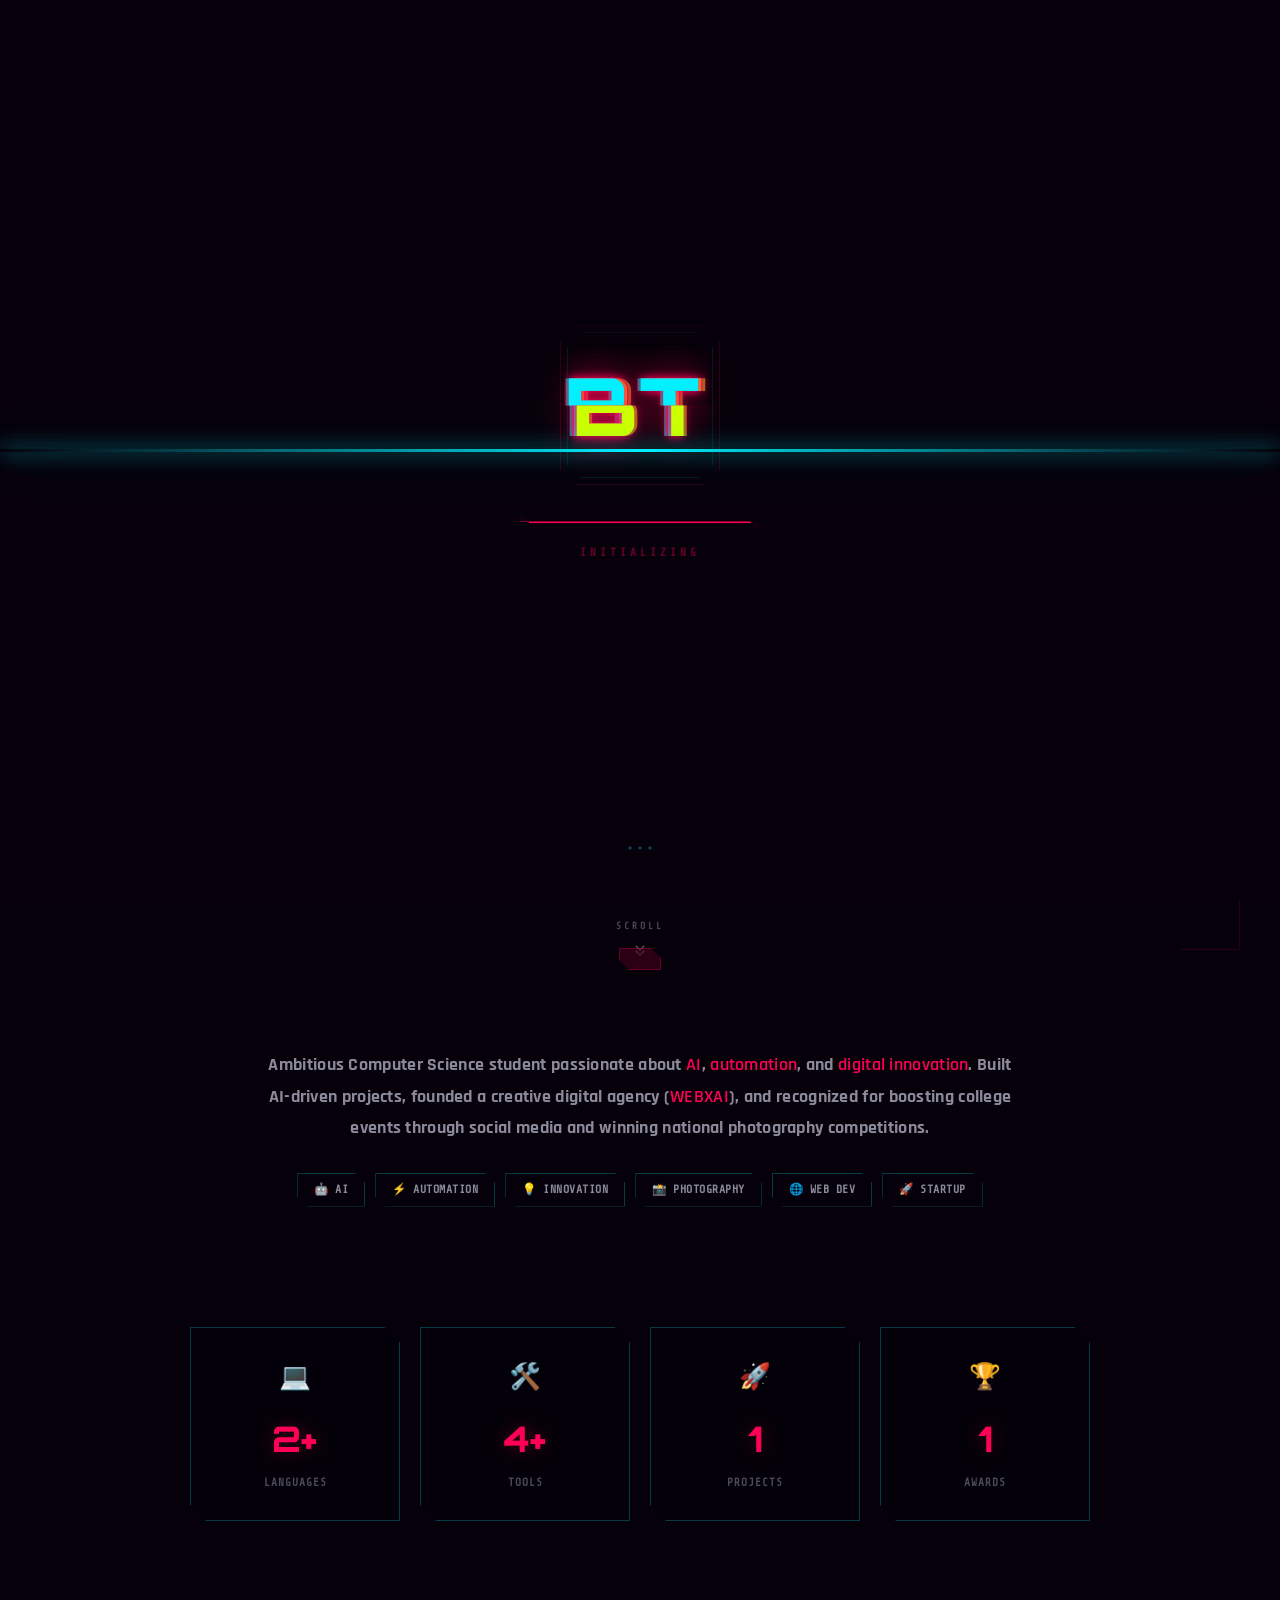
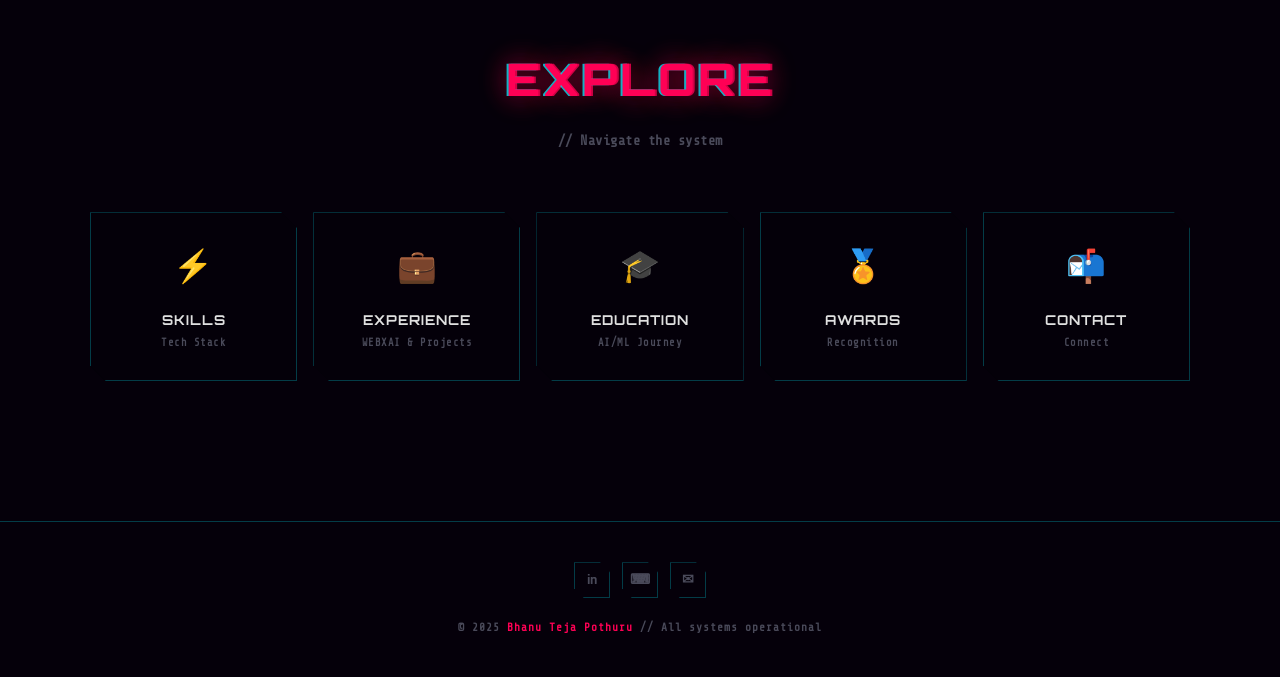
<file: index.html>
<!DOCTYPE html>
<html lang="en">
<head>
  <meta charset="UTF-8">
  <meta name="viewport" content="width=device-width, initial-scale=1.0">
  <title>Bhanu Teja Pothuru — AI/ML Student & Digital Innovator</title>
  <meta name="description" content="Portfolio of Bhanu Teja Pothuru — AI/ML student, digital agency founder (WEBXAI), and creative technologist.">
  <link rel="stylesheet" href="css/global.css">
  <link rel="stylesheet" href="css/loader.css">
  <link rel="stylesheet" href="css/home.css">
</head>
<body>

  <!-- ═══ LOADER ═══ -->
  <div class="loader-overlay" id="loader">
    <div class="loader-logo">
      <div class="loader-ring"></div>
      <div class="loader-initials">BT</div>
    </div>
    <div class="loader-progress"><div class="loader-progress-bar"></div></div>
    <div class="loader-text">Initializing</div>
    <div class="loader-dots"><span class="loader-dot"></span><span class="loader-dot"></span><span class="loader-dot"></span></div>
  </div>

  <div id="custom-cursor"></div>
  <div class="scanlines"></div>
  <div class="bg-glow">
    <canvas id="cyber-bg-canvas"></canvas>
    <div class="cyber-grid"></div>
  </div>
  <div class="page-transition">
    <div class="shutter"></div>
    <div class="shutter"></div>
    <div class="shutter"></div>
  </div>

  <!-- Navbar -->
  <nav class="navbar">
    <span class="nav-logo">BT</span>
    <div class="nav-toggle" id="nav-toggle"><span></span><span></span><span></span></div>
    <div class="nav-links" id="nav-links">
      <a href="index.html" class="nav-link active" data-page>Home</a>
      <a href="skills.html" class="nav-link" data-page>Skills</a>
      <a href="experience.html" class="nav-link" data-page>Experience</a>
      <a href="education.html" class="nav-link" data-page>Education</a>
      <a href="achievements.html" class="nav-link" data-page>Achievements</a>
      <a href="contact.html" class="nav-link" data-page>Contact</a>
    </div>
  </nav>

  <div class="page-container">

    <!-- ═══ HERO — BOLD ═══ -->
    <section class="hero" id="hero">
      <div class="hero-content">
        <div class="hero-label reveal">// Portfolio.init()</div>
        <h1 class="hero-name glitch" data-text="BHANU TEJA POTHURU">
          <span class="filled">BHANU TEJA</span>
          <span class="outline">POTHURU</span>
        </h1>
        <p class="hero-subtitle reveal reveal-delay-1">
          &gt; <span class="typewriter-text"></span>
        </p>
        <div class="status-badge reveal reveal-delay-2">
          <span class="status-dot"></span>
          System Online — Open to Opportunities
        </div>
      </div>
      <div class="scroll-indicator">
        <span>Scroll</span>
        <svg viewBox="0 0 24 24" fill="none" stroke="currentColor" stroke-width="2">
          <path d="M7 13l5 5 5-5M7 7l5 5 5-5"/>
        </svg>
      </div>
    </section>

    <!-- ═══ ABOUT ═══ -->
    <section class="section" id="about">
      <div class="about-preview reveal">
        <p class="about-text">
          Ambitious Computer Science student passionate about <strong>AI</strong>, <strong>automation</strong>, and <strong>digital innovation</strong>.
          Built AI-driven projects, founded a creative digital agency (<strong>WEBXAI</strong>), and recognized for boosting college events
          through social media and winning national photography competitions.
        </p>
        <div class="keyword-pills">
          <span class="keyword-pill">🤖 AI</span>
          <span class="keyword-pill">⚡ Automation</span>
          <span class="keyword-pill">💡 Innovation</span>
          <span class="keyword-pill">📸 Photography</span>
          <span class="keyword-pill">🌐 Web Dev</span>
          <span class="keyword-pill">🚀 Startup</span>
        </div>
      </div>
    </section>

    <!-- ═══ STATS ═══ -->
    <section class="section" id="stats">
      <div class="stats-grid">
        <div class="stat-card reveal reveal-delay-1">
          <span class="stat-icon">💻</span>
          <div class="stat-number" data-target="3" data-suffix="+">0</div>
          <div class="stat-label">Languages</div>
        </div>
        <div class="stat-card reveal reveal-delay-2">
          <span class="stat-icon">🛠️</span>
          <div class="stat-number" data-target="5" data-suffix="+">0</div>
          <div class="stat-label">Tools</div>
        </div>
        <div class="stat-card reveal reveal-delay-3">
          <span class="stat-icon">🚀</span>
          <div class="stat-number" data-target="2" data-suffix="">0</div>
          <div class="stat-label">Projects</div>
        </div>
        <div class="stat-card reveal reveal-delay-4">
          <span class="stat-icon">🏆</span>
          <div class="stat-number" data-target="2" data-suffix="">0</div>
          <div class="stat-label">Awards</div>
        </div>
      </div>
    </section>

    <!-- ═══ EXPLORE ═══ -->
    <section class="section" id="explore">
      <div class="section-header reveal">
        <h2 class="section-title glitch-always" data-text="Explore">Explore</h2>
        <p class="section-subtitle">// Navigate the system</p>
      </div>
      <div class="nav-cards">
        <a href="skills.html" class="nav-card reveal reveal-delay-1" data-page>
          <span class="nav-card-icon">⚡</span>
          <div class="nav-card-title decode-text">Skills</div>
          <div class="nav-card-desc">Tech Stack</div>
        </a>
        <a href="experience.html" class="nav-card reveal reveal-delay-2" data-page>
          <span class="nav-card-icon">💼</span>
          <div class="nav-card-title decode-text">Experience</div>
          <div class="nav-card-desc">WEBXAI & Projects</div>
        </a>
        <a href="education.html" class="nav-card reveal reveal-delay-3" data-page>
          <span class="nav-card-icon">🎓</span>
          <div class="nav-card-title decode-text">Education</div>
          <div class="nav-card-desc">AI/ML Journey</div>
        </a>
        <a href="achievements.html" class="nav-card reveal reveal-delay-4" data-page>
          <span class="nav-card-icon">🏅</span>
          <div class="nav-card-title decode-text">Awards</div>
          <div class="nav-card-desc">Recognition</div>
        </a>
        <a href="contact.html" class="nav-card reveal reveal-delay-5" data-page>
          <span class="nav-card-icon">📬</span>
          <div class="nav-card-title decode-text">Contact</div>
          <div class="nav-card-desc">Connect</div>
        </a>
      </div>
    </section>
  </div>

  <footer class="footer">
    <div class="footer-socials">
      <a href="https://linkedin.com/in/teja-pothuru-67b47a32b" target="_blank" class="footer-social-icon">in</a>
      <a href="https://github.com/BhanuTejapothuru01" target="_blank" class="footer-social-icon">⌨</a>
      <a href="mailto:tejapothuru94413@gmail.com" class="footer-social-icon">✉</a>
    </div>
    <p class="footer-copy">© 2025 <span>Bhanu Teja Pothuru</span> // All systems operational</p>
  </footer>

  <div class="toast"></div>
  <script src="js/global.js"></script>
  <script src="js/cursor.js"></script>
  <script src="js/home.js"></script>
</body>
</html>
</file>
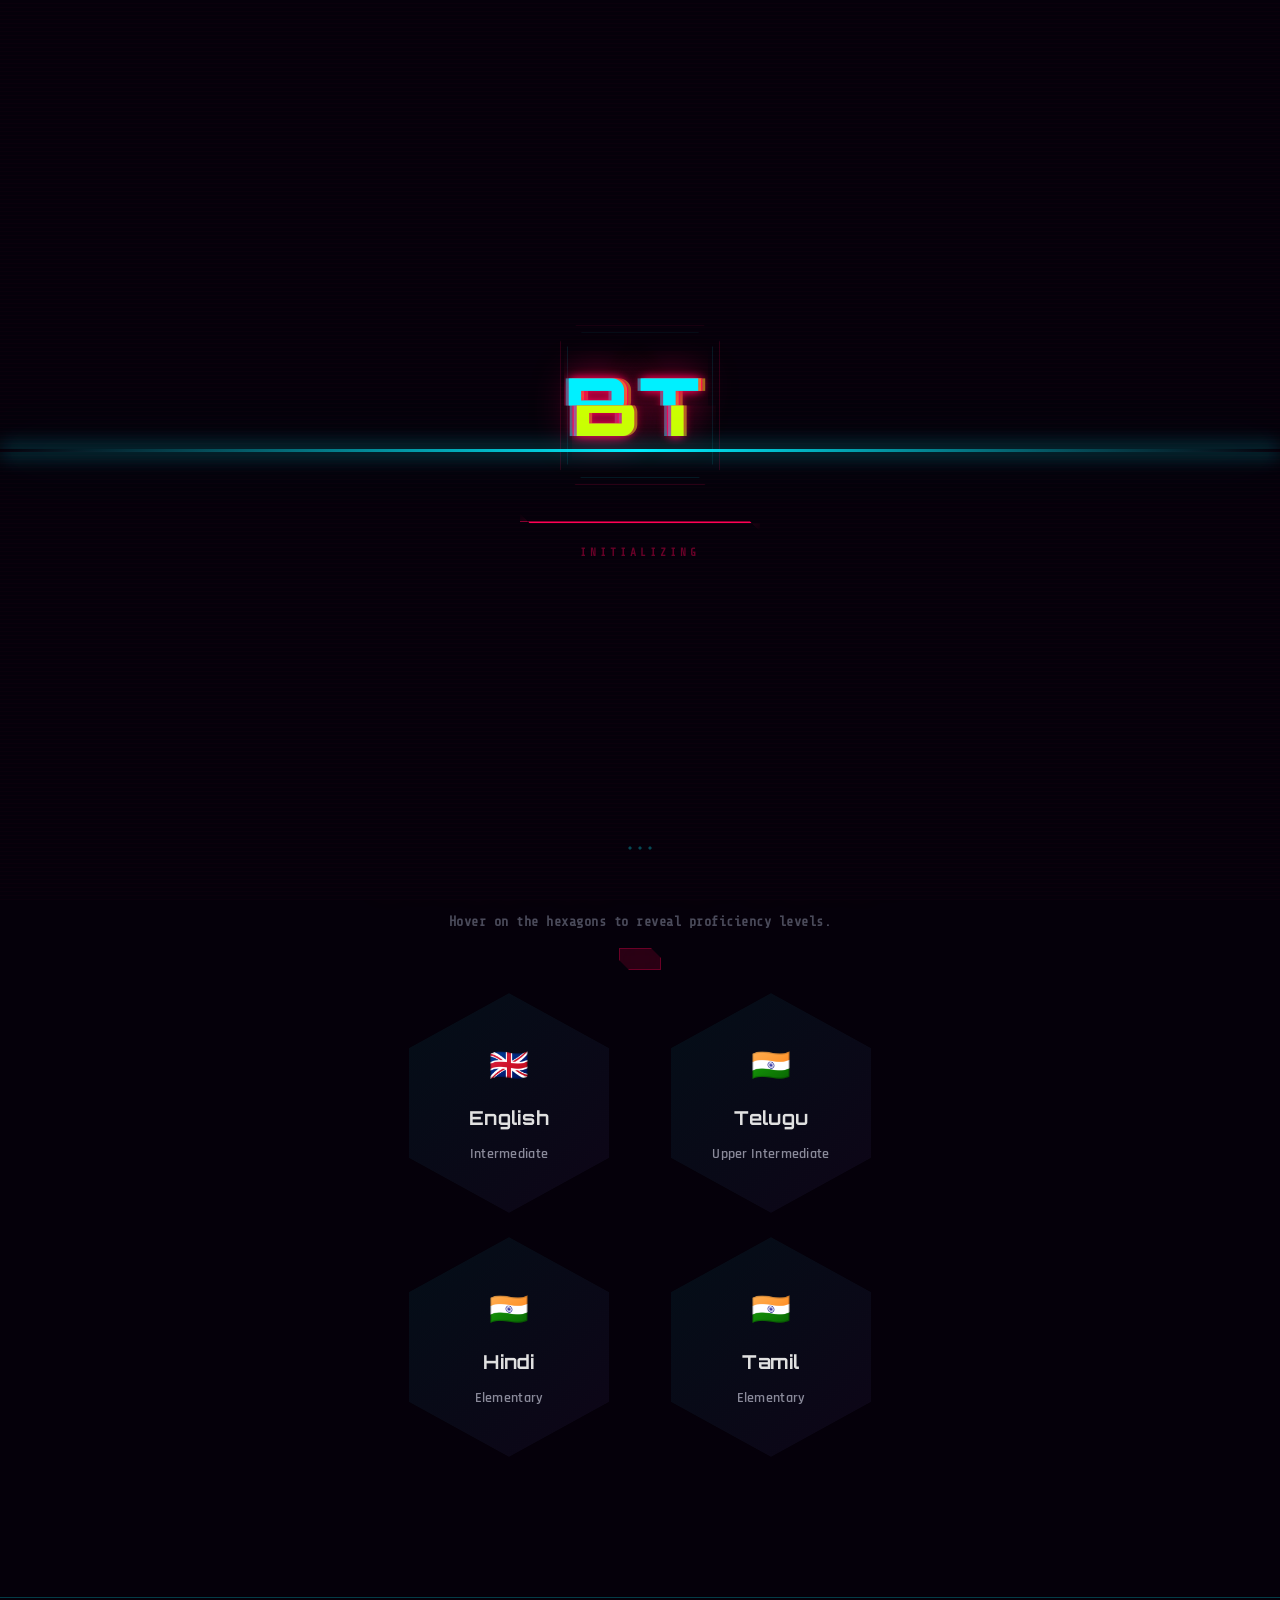
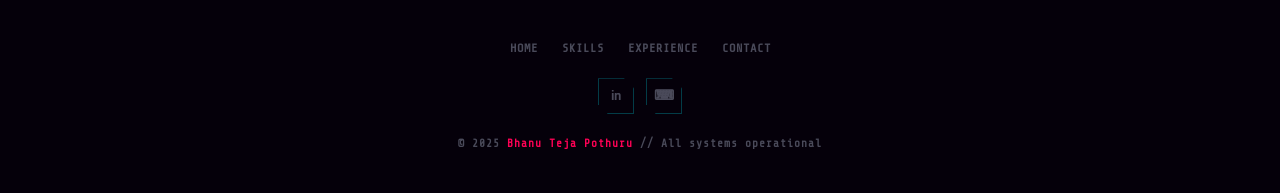
<file: achievements.html>
<!DOCTYPE html>
<html lang="en">
<head>
  <meta charset="UTF-8">
  <meta name="viewport" content="width=device-width, initial-scale=1.0">
  <title>Achievements — Bhanu Teja Pothuru</title>
  <meta name="description" content="Awards, honors, and language proficiency of Bhanu Teja Pothuru — college recognition, national photography winner, multilingual.">
  <link rel="stylesheet" href="css/global.css">
  <link rel="stylesheet" href="css/loader.css">
  <link rel="stylesheet" href="css/achievements.css">
</head>
<body>

  <div class="loader-overlay" id="loader">
    <div class="loader-logo"><div class="loader-ring"></div><div class="loader-initials">BT</div></div>
    <div class="loader-progress"><div class="loader-progress-bar"></div></div>
    <div class="loader-text">Initializing</div>
    <div class="loader-dots"><span class="loader-dot"></span><span class="loader-dot"></span><span class="loader-dot"></span></div>
  </div>

  <div id="custom-cursor"></div>
  <div class="scanlines"></div>
  <div class="bg-glow">
    <canvas id="cyber-bg-canvas"></canvas>
    <div class="cyber-grid"></div>
  </div>
  <div class="page-transition">
    <div class="shutter"></div>
    <div class="shutter"></div>
    <div class="shutter"></div>
  </div>

  <!-- Navbar -->
  <nav class="navbar">
    <span class="nav-logo">BT</span>
    <div class="nav-toggle" id="nav-toggle"><span></span><span></span><span></span></div>
    <div class="nav-links" id="nav-links">
      <a href="index.html" class="nav-link" data-page>Home</a>
      <a href="skills.html" class="nav-link" data-page>Skills</a>
      <a href="experience.html" class="nav-link" data-page>Experience</a>
      <a href="education.html" class="nav-link" data-page>Education</a>
      <a href="achievements.html" class="nav-link active" data-page>Achievements</a>
      <a href="contact.html" class="nav-link" data-page>Contact</a>
    </div>
  </nav>

  <div class="page-container">
    <section class="section">
      <!-- ═══ AWARDS ═══ -->
      <div class="section-header reveal">
        <h1 class="section-title glitch-always" data-text="Awards & Recognition">Awards & Recognition</h1>
        <p class="section-subtitle">Creativity, excellence, and the drive to go beyond the ordinary.</p>
      </div>

      <div class="awards-grid">
        <!-- Award 1 -->
        <div class="award-card reveal reveal-delay-1">
          <div class="award-ribbon">Recognition</div>
          <span class="award-icon">🏆</span>
          <h3 class="award-title">College Event Promotion</h3>
          <p class="award-desc">Received college recognition for boosting college events through social media platforms and strategic digital promotions, increasing event visibility and student participation.</p>
          <div class="award-tags">
            <span class="pill pill-gold">Social Media</span>
            <span class="pill pill-gold">Content Creation</span>
            <span class="pill pill-gold">Community</span>
            <span class="pill pill-gold">Event Coordination</span>
          </div>
        </div>

        <!-- Award 2 -->
        <div class="award-card reveal reveal-delay-2">
          <div class="award-ribbon">National</div>
          <span class="award-icon">🥇</span>
          <h3 class="award-title">Photography Winner</h3>
          <p class="award-desc">Won photography competition at National Level Symposium College Event, showcasing creative vision, technical photography skills, and competitive excellence.</p>
          <div class="award-tags">
            <span class="pill pill-purple">Creative Vision</span>
            <span class="pill pill-purple">Photography</span>
            <span class="pill pill-purple">National Level</span>
            <span class="pill pill-purple">Excellence</span>
          </div>
        </div>
      </div>

      <!-- ═══ LANGUAGES ═══ -->
      <div class="section-header reveal" style="margin-top: 40px;">
        <h2 class="section-title" style="font-size: 2rem;">Language Proficiency</h2>
        <p class="section-subtitle">Hover on the hexagons to reveal proficiency levels.</p>
      </div>

      <!-- Desktop: Hexagonal Grid -->
      <div class="hex-grid reveal">
        <!-- English -->
        <div class="hex-wrapper">
          <div class="hex-card">
            <div class="hex-face hex-front">
              <span class="hex-flag">🇬🇧</span>
              <span class="hex-lang">English</span>
              <span class="hex-level">Intermediate</span>
            </div>
            <div class="hex-face hex-back">
              <span class="hex-percent high">75%</span>
              <span class="hex-cefr">B1</span>
              <span class="hex-cefr-desc">Intermediate</span>
            </div>
          </div>
        </div>

        <!-- Telugu -->
        <div class="hex-wrapper">
          <div class="hex-card">
            <div class="hex-face hex-front">
              <span class="hex-flag">🇮🇳</span>
              <span class="hex-lang">Telugu</span>
              <span class="hex-level">Upper Intermediate</span>
            </div>
            <div class="hex-face hex-back">
              <span class="hex-percent high">85%</span>
              <span class="hex-cefr">B2</span>
              <span class="hex-cefr-desc">Upper Intermediate</span>
            </div>
          </div>
        </div>

        <!-- Hindi -->
        <div class="hex-wrapper">
          <div class="hex-card">
            <div class="hex-face hex-front">
              <span class="hex-flag">🇮🇳</span>
              <span class="hex-lang">Hindi</span>
              <span class="hex-level">Elementary</span>
            </div>
            <div class="hex-face hex-back">
              <span class="hex-percent low">40%</span>
              <span class="hex-cefr">A2</span>
              <span class="hex-cefr-desc">Elementary</span>
            </div>
          </div>
        </div>

        <!-- Tamil -->
        <div class="hex-wrapper">
          <div class="hex-card">
            <div class="hex-face hex-front">
              <span class="hex-flag">🇮🇳</span>
              <span class="hex-lang">Tamil</span>
              <span class="hex-level">Elementary</span>
            </div>
            <div class="hex-face hex-back">
              <span class="hex-percent low">40%</span>
              <span class="hex-cefr">A2</span>
              <span class="hex-cefr-desc">Elementary</span>
            </div>
          </div>
        </div>
      </div>

      <!-- Mobile: Language Bars -->
      <div class="lang-proficiency-list">
        <div class="lang-prof-item">
          <div class="lang-prof-header">
            <span class="lang-prof-name">🇬🇧 English</span>
            <span class="lang-prof-level">B1 — 75%</span>
          </div>
          <div class="lang-prof-bar-track">
            <div class="lang-prof-bar-fill" data-percent="75"></div>
          </div>
        </div>
        <div class="lang-prof-item">
          <div class="lang-prof-header">
            <span class="lang-prof-name">🇮🇳 Telugu</span>
            <span class="lang-prof-level">B2 — 85%</span>
          </div>
          <div class="lang-prof-bar-track">
            <div class="lang-prof-bar-fill" data-percent="85"></div>
          </div>
        </div>
        <div class="lang-prof-item">
          <div class="lang-prof-header">
            <span class="lang-prof-name">🇮🇳 Hindi</span>
            <span class="lang-prof-level">A2 — 40%</span>
          </div>
          <div class="lang-prof-bar-track">
            <div class="lang-prof-bar-fill" data-percent="40"></div>
          </div>
        </div>
        <div class="lang-prof-item">
          <div class="lang-prof-header">
            <span class="lang-prof-name">🇮🇳 Tamil</span>
            <span class="lang-prof-level">A2 — 40%</span>
          </div>
          <div class="lang-prof-bar-track">
            <div class="lang-prof-bar-fill" data-percent="40"></div>
          </div>
        </div>
      </div>
    </section>
  </div>

  <!-- Footer -->
  <footer class="footer">
    <div class="footer-links">
      <a href="index.html" data-page>Home</a>
      <a href="skills.html" data-page>Skills</a>
      <a href="experience.html" data-page>Experience</a>
      <a href="contact.html" data-page>Contact</a>
    </div>
    <div class="footer-socials">
      <a href="https://linkedin.com/in/teja-pothuru-67b47a32b" target="_blank" class="footer-social-icon">in</a>
      <a href="https://github.com/BhanuTejapothuru01" target="_blank" class="footer-social-icon">⌨</a>
    </div>
    <p class="footer-copy">© 2025 <span>Bhanu Teja Pothuru</span> // All systems operational</p>
  </footer>

  <div class="toast"></div>
  <script src="js/global.js"></script>
  <script src="js/cursor.js"></script>
  <script src="js/achievements.js"></script>
</body>
</html>
</file>
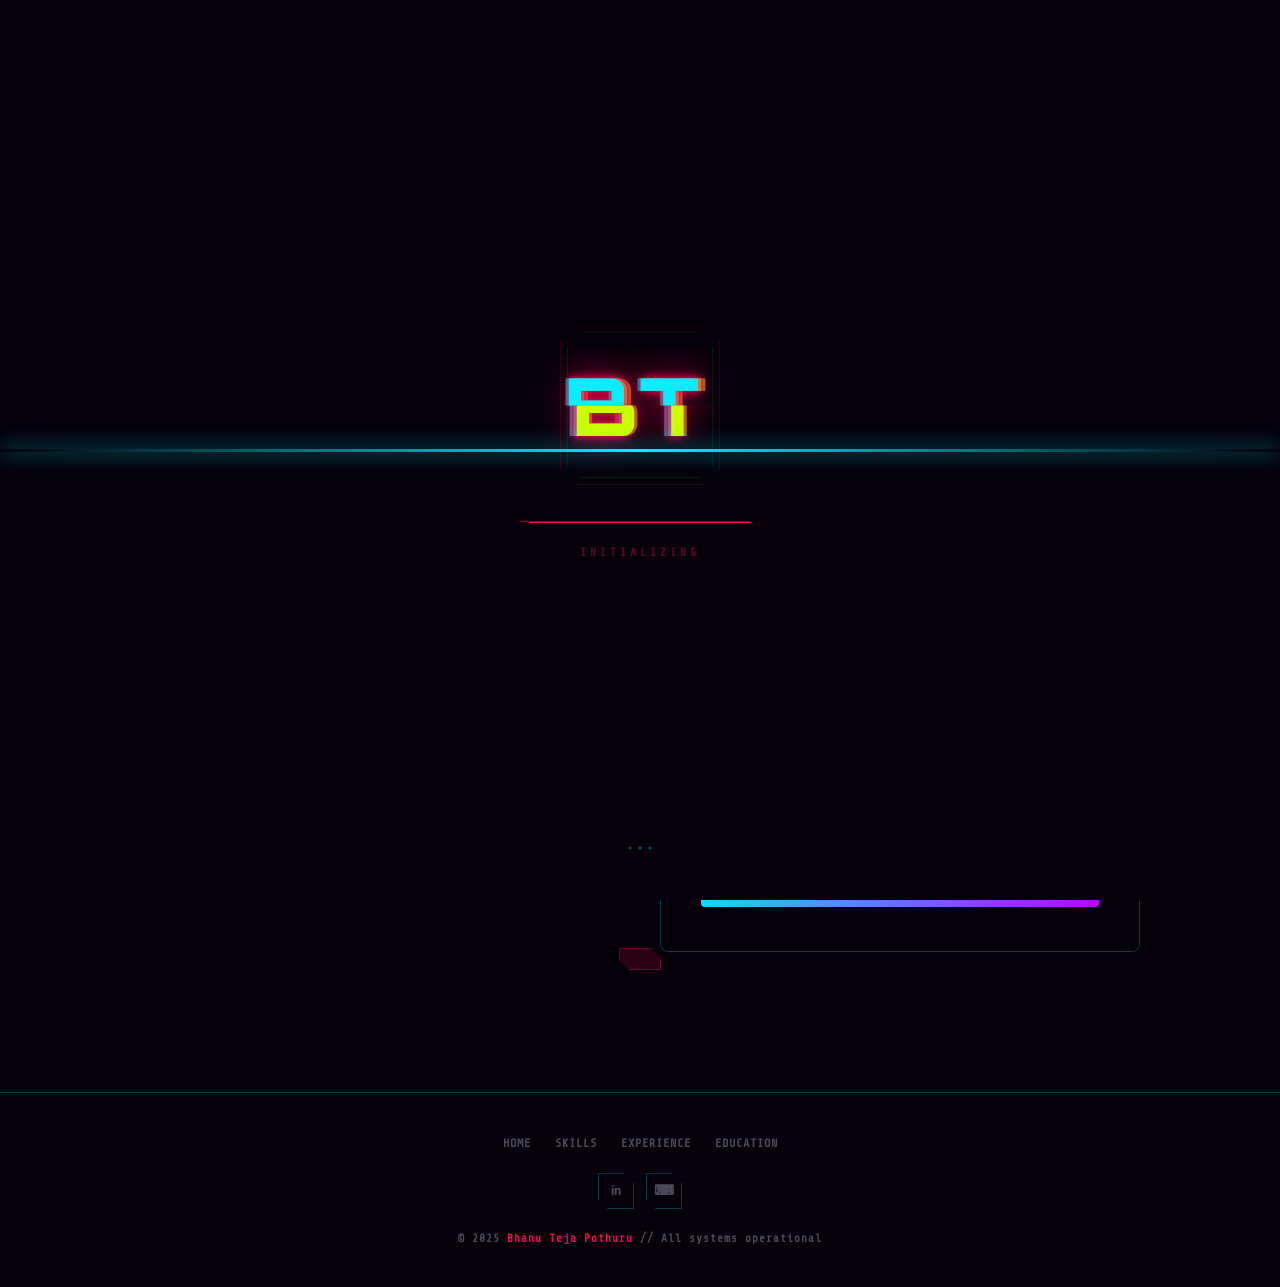
<file: contact.html>
<!DOCTYPE html>
<html lang="en">
<head>
  <meta charset="UTF-8">
  <meta name="viewport" content="width=device-width, initial-scale=1.0">
  <title>Contact — Bhanu Teja Pothuru</title>
  <meta name="description" content="Get in touch with Bhanu Teja Pothuru — email, phone, LinkedIn, GitHub. Open to opportunities and collaborations.">
  <link rel="stylesheet" href="css/global.css">
  <link rel="stylesheet" href="css/loader.css">
  <link rel="stylesheet" href="css/contact.css">
</head>
<body>

  <div class="loader-overlay" id="loader">
    <div class="loader-logo"><div class="loader-ring"></div><div class="loader-initials">BT</div></div>
    <div class="loader-progress"><div class="loader-progress-bar"></div></div>
    <div class="loader-text">Initializing</div>
    <div class="loader-dots"><span class="loader-dot"></span><span class="loader-dot"></span><span class="loader-dot"></span></div>
  </div>

  <div id="custom-cursor"></div>
  <div class="scanlines"></div>
  <div class="bg-glow">
    <canvas id="cyber-bg-canvas"></canvas>
    <div class="cyber-grid"></div>
  </div>
  <div class="page-transition">
    <div class="shutter"></div>
    <div class="shutter"></div>
    <div class="shutter"></div>
  </div>

  <!-- Navbar -->
  <nav class="navbar">
    <span class="nav-logo">BT</span>
    <div class="nav-toggle" id="nav-toggle"><span></span><span></span><span></span></div>
    <div class="nav-links" id="nav-links">
      <a href="index.html" class="nav-link" data-page>Home</a>
      <a href="skills.html" class="nav-link" data-page>Skills</a>
      <a href="experience.html" class="nav-link" data-page>Experience</a>
      <a href="education.html" class="nav-link" data-page>Education</a>
      <a href="achievements.html" class="nav-link" data-page>Achievements</a>
      <a href="contact.html" class="nav-link active" data-page>Contact</a>
    </div>
  </nav>

  <div class="page-container">
    <section class="section">
      <div class="section-header reveal">
        <h1 class="section-title glitch-always" data-text="Initiate Handshake">Initiate Handshake</h1>
        <p class="section-subtitle">Open for collaborations, freelance work, and exciting full-time opportunities.</p>
      </div>

      <div class="contact-layout">
        <!-- ═══ CONTACT INFO ═══ -->
        <div class="contact-card reveal reveal-delay-1">
          <h2 class="contact-card-title">Contact Information</h2>

          <div class="contact-items">
            <!-- Email -->
            <div class="contact-item">
              <div class="contact-item-icon">📧</div>
              <div class="contact-item-info">
                <div class="contact-item-label">Email</div>
                <div class="contact-item-value">tejapothuru94413@gmail.com</div>
              </div>
              <button class="contact-item-action" data-copy="tejapothuru94413@gmail.com">Copy</button>
            </div>

            <!-- Phone -->
            <div class="contact-item">
              <div class="contact-item-icon">📱</div>
              <div class="contact-item-info">
                <div class="contact-item-label">Phone</div>
                <div class="contact-item-value">+91 8143321769</div>
              </div>
              <a href="tel:+918143321769" class="contact-item-action">Call</a>
            </div>

            <!-- Location -->
            <div class="contact-item">
              <div class="contact-item-icon">📍</div>
              <div class="contact-item-info">
                <div class="contact-item-label">Location</div>
                <div class="contact-item-value">Tadipatri, India 515411</div>
              </div>
              <a href="https://maps.google.com/?q=Tadipatri+India+515411" target="_blank" class="contact-item-action">Map</a>
            </div>
          </div>

          <!-- Social Links -->
          <div class="contact-socials">
            <a href="https://linkedin.com/in/teja-pothuru-67b47a32b" target="_blank" class="social-link linkedin">
              <div class="social-icon">in</div>
              <div>
                <div class="social-name">LinkedIn</div>
                <div class="social-handle">teja-pothuru</div>
              </div>
            </a>
            <a href="https://github.com/BhanuTejapothuru01" target="_blank" class="social-link github">
              <div class="social-icon">⌨</div>
              <div>
                <div class="social-name">GitHub</div>
                <div class="social-handle">BhanuTejapothuru01</div>
              </div>
            </a>
          </div>
        </div>

        <!-- ═══ CONTACT FORM ═══ -->
        <div class="contact-form-card reveal reveal-delay-2">
          <h2 class="contact-form-title">Send a Message</h2>
          <form class="contact-form" id="contact-form">
            <div class="form-group">
              <label class="form-label" for="name">Your Name</label>
              <input class="form-input" type="text" id="name" name="name" placeholder="John Doe" required>
            </div>
            <div class="form-group">
              <label class="form-label" for="email">Your Email</label>
              <input class="form-input" type="email" id="email" name="email" placeholder="john@example.com" required>
            </div>
            <div class="form-group">
              <label class="form-label" for="message">Message</label>
              <textarea class="form-textarea" id="message" name="message" placeholder="Tell me about your project or opportunity..." required></textarea>
            </div>
            <button type="submit" class="form-submit">Send Message →</button>
          </form>
        </div>
      </div>
    </section>
  </div>

  <!-- Footer -->
  <footer class="footer">
    <div class="footer-links">
      <a href="index.html" data-page>Home</a>
      <a href="skills.html" data-page>Skills</a>
      <a href="experience.html" data-page>Experience</a>
      <a href="education.html" data-page>Education</a>
    </div>
    <div class="footer-socials">
      <a href="https://linkedin.com/in/teja-pothuru-67b47a32b" target="_blank" class="footer-social-icon">in</a>
      <a href="https://github.com/BhanuTejapothuru01" target="_blank" class="footer-social-icon">⌨</a>
    </div>
    <p class="footer-copy">© 2025 <span>Bhanu Teja Pothuru</span> // All systems operational</p>
  </footer>

  <div class="toast"></div>
  <script src="js/global.js"></script>
  <script src="js/cursor.js"></script>
  <script src="js/contact.js"></script>
</body>
</html>
</file>
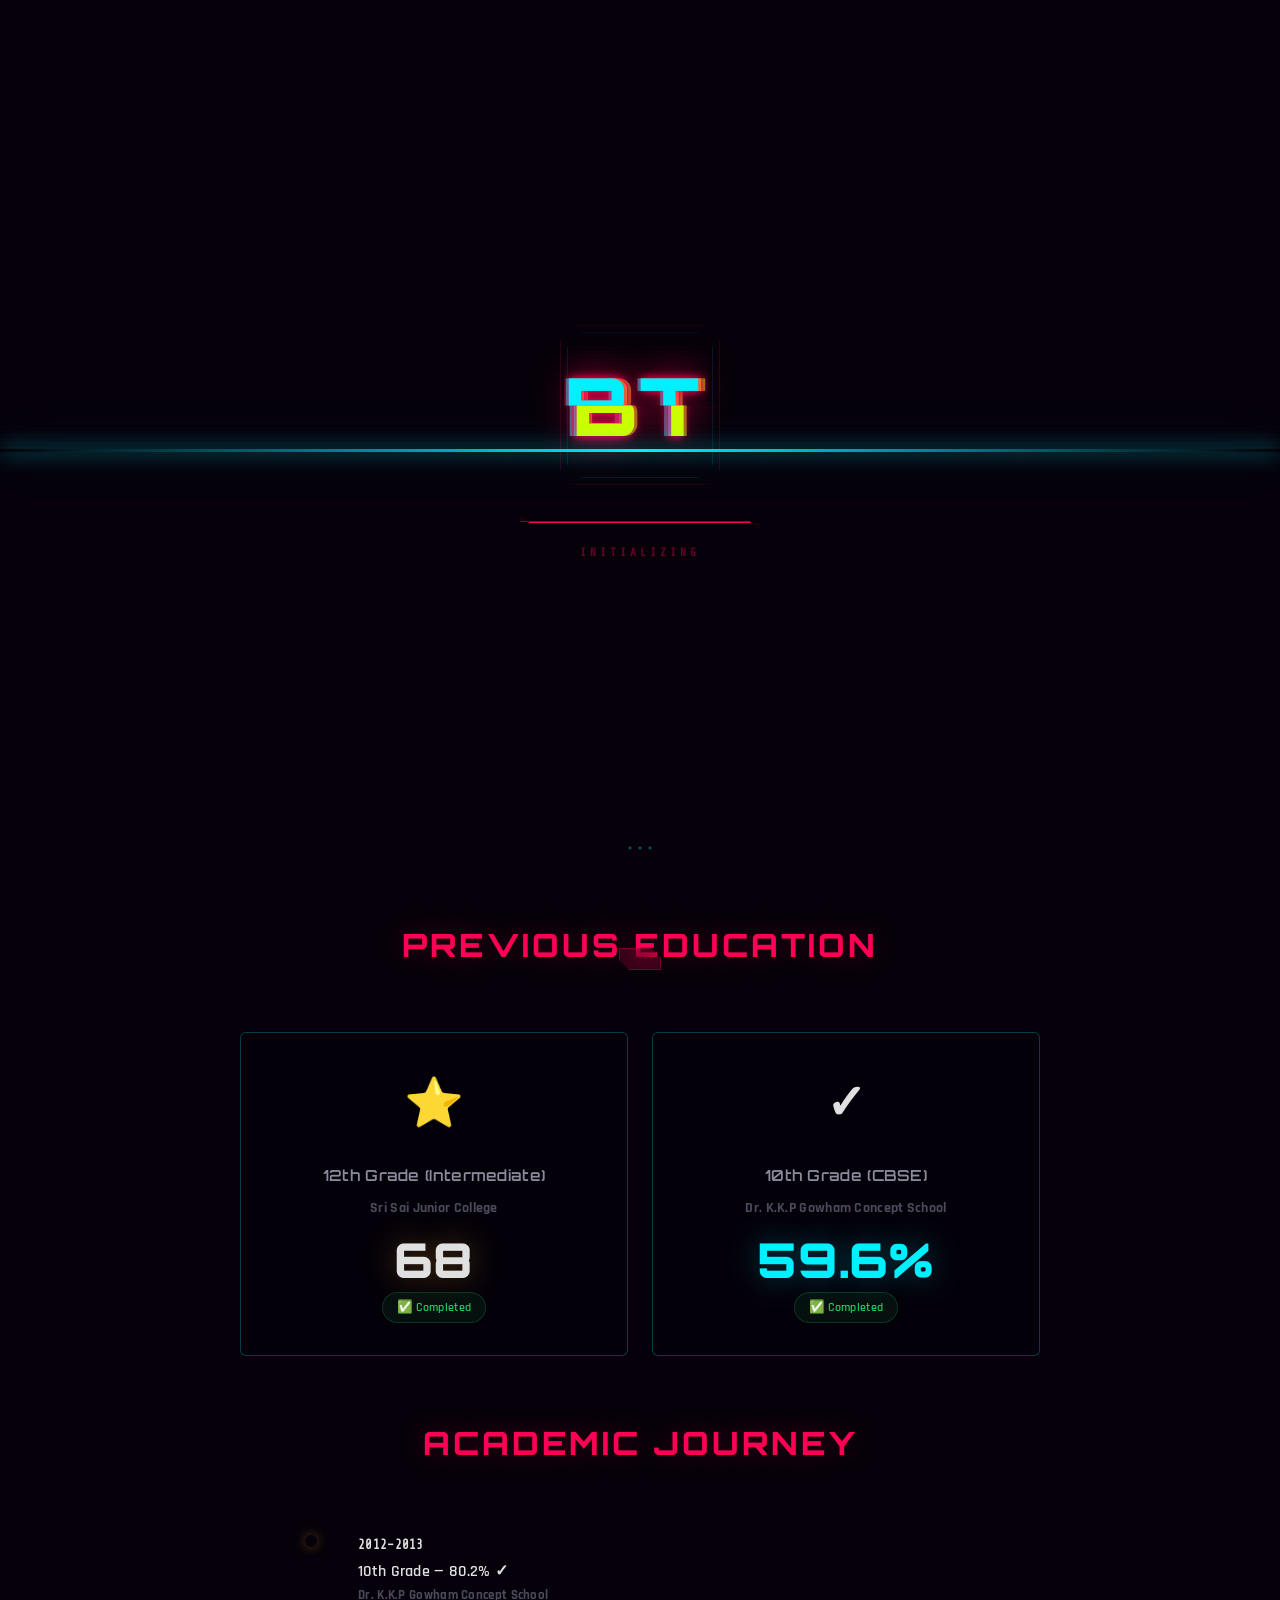
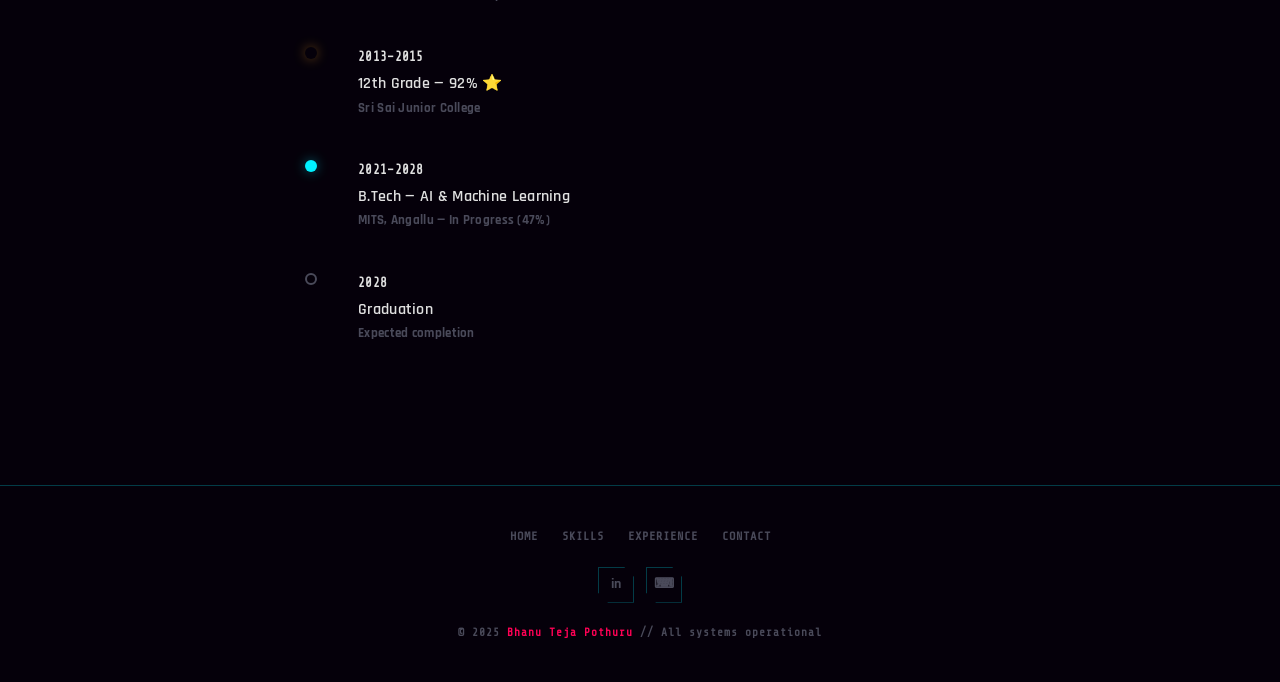
<file: education.html>
<!DOCTYPE html>
<html lang="en">
<head>
  <meta charset="UTF-8">
  <meta name="viewport" content="width=device-width, initial-scale=1.0">
  <title>Education — Bhanu Teja Pothuru</title>
  <meta name="description" content="Academic journey of Bhanu Teja Pothuru — B.Tech in AI & Machine Learning at MITS, with excellence in academics.">
  <link rel="stylesheet" href="css/global.css">
  <link rel="stylesheet" href="css/loader.css">
  <link rel="stylesheet" href="css/education.css">
</head>
<body>

  <div class="loader-overlay" id="loader">
    <div class="loader-logo"><div class="loader-ring"></div><div class="loader-initials">BT</div></div>
    <div class="loader-progress"><div class="loader-progress-bar"></div></div>
    <div class="loader-text">Initializing</div>
    <div class="loader-dots"><span class="loader-dot"></span><span class="loader-dot"></span><span class="loader-dot"></span></div>
  </div>

  <div id="custom-cursor"></div>
  <div class="scanlines"></div>
  <div class="bg-glow">
    <canvas id="cyber-bg-canvas"></canvas>
    <div class="cyber-grid"></div>
  </div>
  <div class="page-transition">
    <div class="shutter"></div>
    <div class="shutter"></div>
    <div class="shutter"></div>
  </div>

  <!-- Navbar -->
  <nav class="navbar">
    <span class="nav-logo">BT</span>
    <div class="nav-toggle" id="nav-toggle"><span></span><span></span><span></span></div>
    <div class="nav-links" id="nav-links">
      <a href="index.html" class="nav-link" data-page>Home</a>
      <a href="skills.html" class="nav-link" data-page>Skills</a>
      <a href="experience.html" class="nav-link" data-page>Experience</a>
      <a href="education.html" class="nav-link active" data-page>Education</a>
      <a href="achievements.html" class="nav-link" data-page>Achievements</a>
      <a href="contact.html" class="nav-link" data-page>Contact</a>
    </div>
  </nav>

  <div class="page-container">
    <section class="section">
      <!-- Header -->
      <div class="section-header reveal">
        <h1 class="section-title glitch-always" data-text="Academic Journey">Academic Journey</h1>
        <p class="section-subtitle">Formal education laying the foundation for AI/ML innovation.</p>
      </div>

      <!-- ═══ PRIMARY EDUCATION ═══ -->
      <div class="edu-primary gradient-border reveal">
        <div class="edu-primary-header">
          <!-- Progress Ring -->
          <div class="edu-progress-ring-wrapper">
            <svg class="edu-progress-ring" viewBox="0 0 120 120">
              <defs>
                <linearGradient id="progressGradient" x1="0%" y1="0%" x2="100%" y2="0%">
                  <stop offset="0%" style="stop-color:#00f0ff"/>
                  <stop offset="100%" style="stop-color:#a855f7"/>
                </linearGradient>
              </defs>
              <circle class="ring-bg" cx="60" cy="60" r="54"/>
              <circle class="ring-fill" cx="60" cy="60" r="54" data-percent="47"
                      style="stroke-dasharray: 339.292; stroke-dashoffset: 339.292;"/>
            </svg>
            <div class="edu-progress-percent" data-suffix="%">0</div>
          </div>

          <div class="edu-primary-info">
            <h2 class="edu-degree">🎓 B.Tech — Artificial Intelligence & Machine Learning</h2>
            <p class="edu-institution">Madanpalle Institute of Technology & Science, Angallu, India</p>
            <p class="edu-graduation">📅 Expected Graduation: January 2028</p>
            <span class="edu-specialization">🧠 AI/ML Focus</span>
          </div>
        </div>

        <!-- Coursework -->
        <div class="coursework">
          <h3 class="coursework-title">Relevant Coursework</h3>
          <div class="coursework-grid">
            <div class="coursework-item"><span>📐</span> Machine Learning Algorithms</div>
            <div class="coursework-item"><span>👁️</span> Computer Vision</div>
            <div class="coursework-item"><span>🌊</span> Deep Learning</div>
            <div class="coursework-item"><span>⚙️</span> Automation & Optimization</div>
            <div class="coursework-item"><span>🔗</span> Data Structures & Algorithms</div>
          </div>
        </div>
      </div>

      <!-- ═══ PREVIOUS EDUCATION ═══ -->
      <div class="section-header reveal" style="margin-top: 60px;">
        <h2 class="section-title" style="font-size: 2rem;">Previous Education</h2>
      </div>

      <div class="edu-previous-grid">
        <!-- 12th Grade -->
        <div class="edu-card gold reveal reveal-delay-1">
          <span class="edu-card-icon">⭐</span>
          <div class="edu-card-grade">12th Grade (Intermediate)</div>
          <div class="edu-card-school">Sri Sai Junior College</div>
          <div class="edu-card-score gold-text score-counter" data-target="92">0%</div>
          <div class="edu-card-status">✅ Completed</div>
        </div>

        <!-- 10th Grade -->
        <div class="edu-card silver reveal reveal-delay-2">
          <span class="edu-card-icon">✓</span>
          <div class="edu-card-grade">10th Grade (CBSE)</div>
          <div class="edu-card-school">Dr. K.K.P Gowham Concept School</div>
          <div class="edu-card-score cyan-text score-counter" data-target="80.2" data-decimal="true">0%</div>
          <div class="edu-card-status">✅ Completed</div>
        </div>
      </div>

      <!-- ═══ EDUCATION TIMELINE ═══ -->
      <div class="section-header reveal" style="margin-top: 60px;">
        <h2 class="section-title" style="font-size: 2rem;">Academic Journey</h2>
      </div>

      <div class="edu-timeline">
        <div class="edu-timeline-item reveal reveal-delay-1">
          <div class="edu-timeline-node done"></div>
          <span class="edu-timeline-year">2012–2013</span>
          <div class="edu-timeline-title">10th Grade — 80.2% ✓</div>
          <div class="edu-timeline-detail">Dr. K.K.P Gowham Concept School</div>
        </div>
        <div class="edu-timeline-item reveal reveal-delay-2">
          <div class="edu-timeline-node done"></div>
          <span class="edu-timeline-year">2013–2015</span>
          <div class="edu-timeline-title">12th Grade — 92% ⭐</div>
          <div class="edu-timeline-detail">Sri Sai Junior College</div>
        </div>
        <div class="edu-timeline-item reveal reveal-delay-3">
          <div class="edu-timeline-node current"></div>
          <span class="edu-timeline-year">2021–2028</span>
          <div class="edu-timeline-title">B.Tech — AI & Machine Learning</div>
          <div class="edu-timeline-detail">MITS, Angallu — In Progress (47%)</div>
        </div>
        <div class="edu-timeline-item reveal reveal-delay-4">
          <div class="edu-timeline-node pending"></div>
          <span class="edu-timeline-year">2028</span>
          <div class="edu-timeline-title">Graduation</div>
          <div class="edu-timeline-detail">Expected completion</div>
        </div>
      </div>
    </section>
  </div>

  <!-- Footer -->
  <footer class="footer">
    <div class="footer-links">
      <a href="index.html" data-page>Home</a>
      <a href="skills.html" data-page>Skills</a>
      <a href="experience.html" data-page>Experience</a>
      <a href="contact.html" data-page>Contact</a>
    </div>
    <div class="footer-socials">
      <a href="https://linkedin.com/in/teja-pothuru-67b47a32b" target="_blank" class="footer-social-icon">in</a>
      <a href="https://github.com/BhanuTejapothuru01" target="_blank" class="footer-social-icon">⌨</a>
    </div>
    <p class="footer-copy">© 2025 <span>Bhanu Teja Pothuru</span> // All systems operational</p>
  </footer>

  <div class="toast"></div>
  <script src="js/global.js"></script>
  <script src="js/cursor.js"></script>
  <script src="js/education.js"></script>
</body>
</html>
</file>
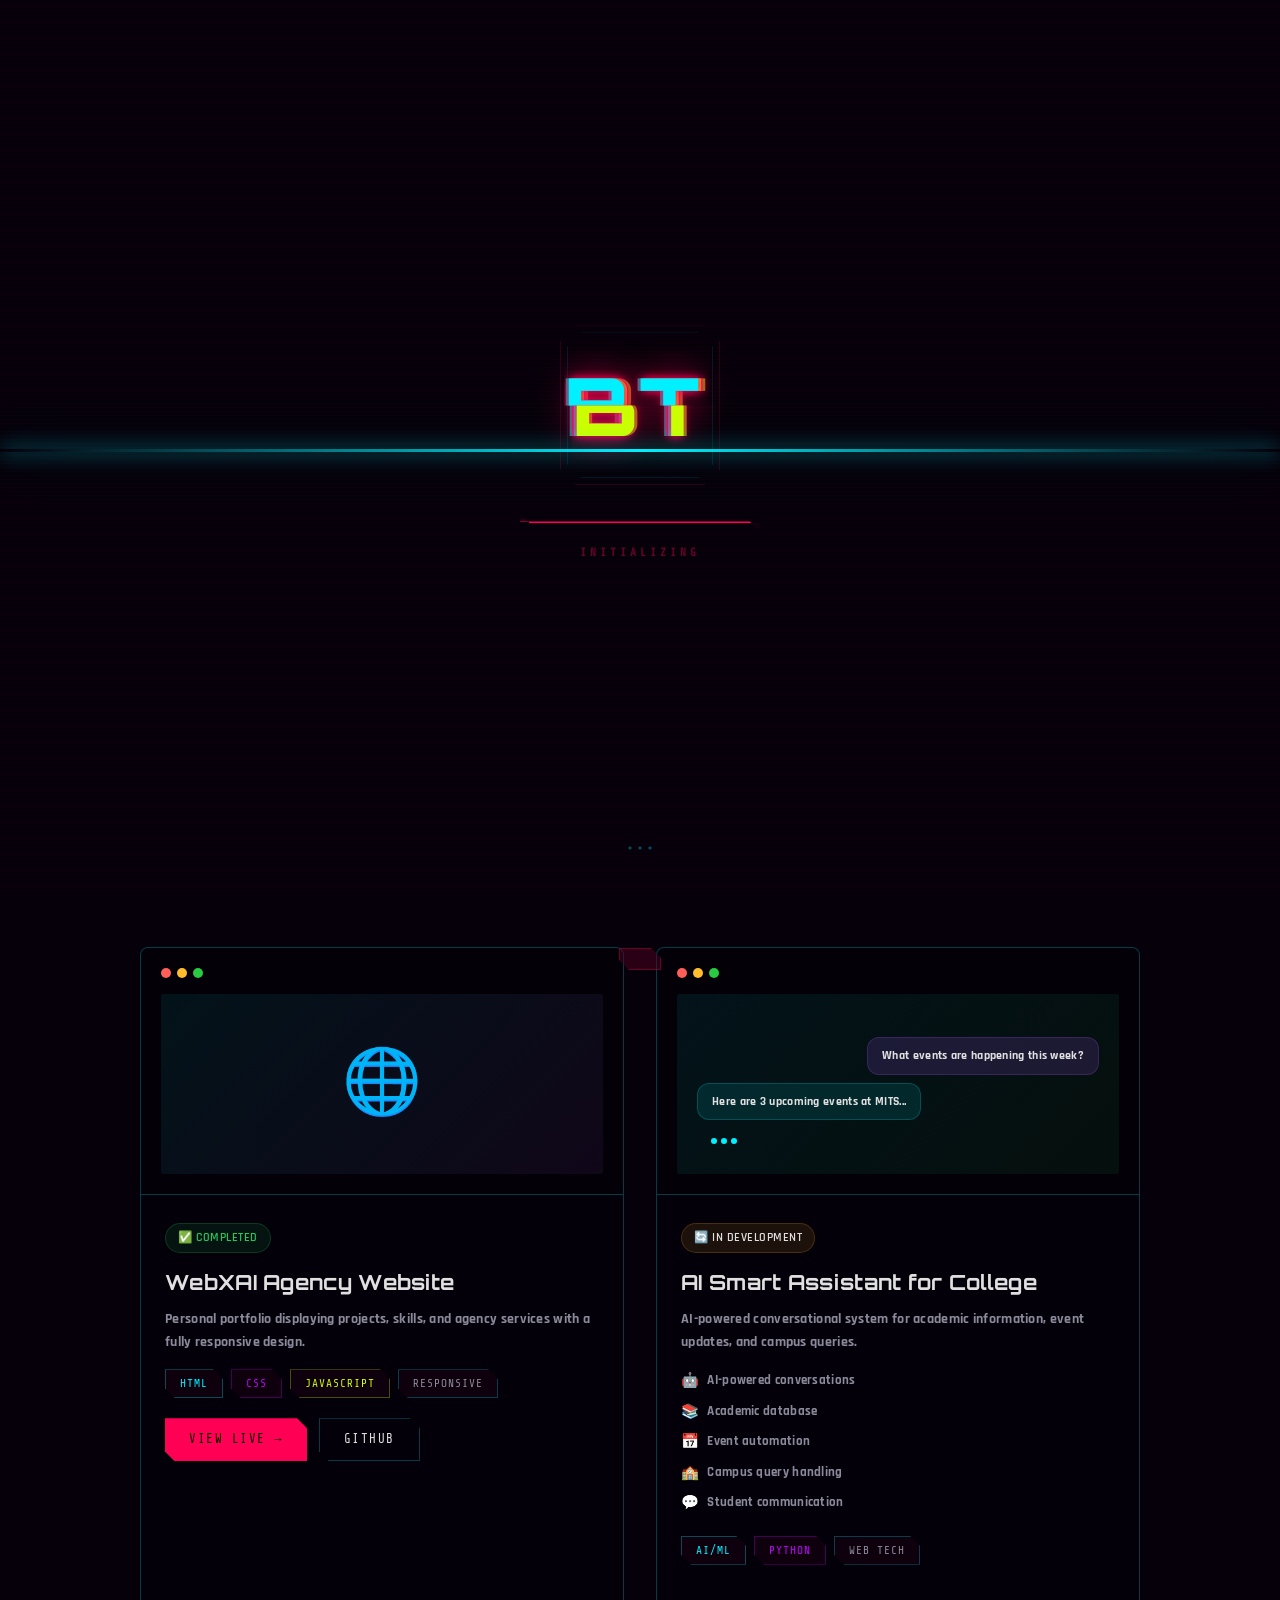
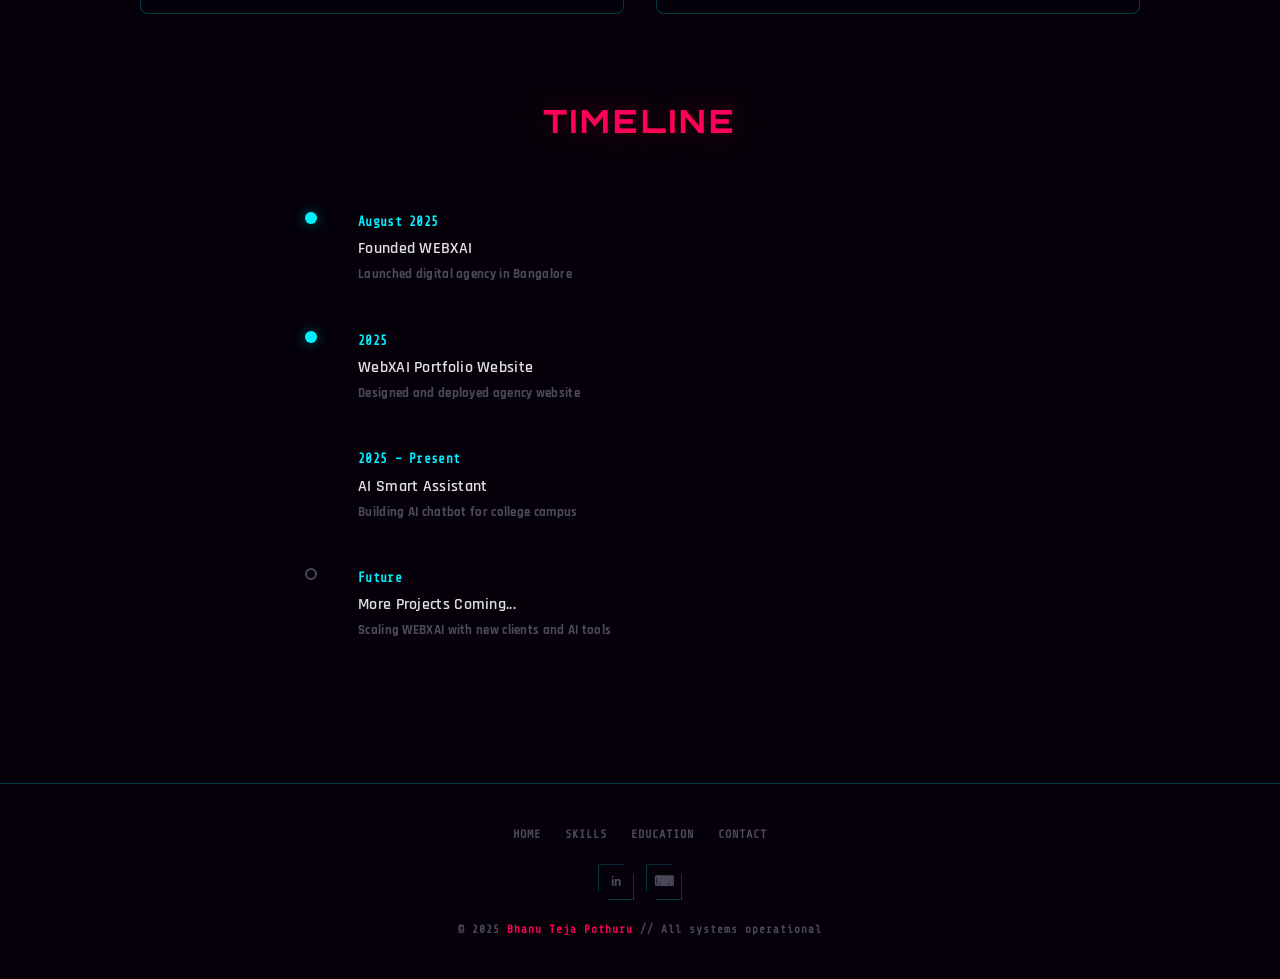
<file: experience.html>
<!DOCTYPE html>
<html lang="en">
<head>
  <meta charset="UTF-8">
  <meta name="viewport" content="width=device-width, initial-scale=1.0">
  <title>Experience — Bhanu Teja Pothuru</title>
  <meta name="description" content="Professional experience and projects by Bhanu Teja Pothuru — WEBXAI digital agency, portfolio website, and AI Smart Assistant.">
  <link rel="stylesheet" href="css/global.css">
  <link rel="stylesheet" href="css/loader.css">
  <link rel="stylesheet" href="css/experience.css">
</head>
<body>

  <div class="loader-overlay" id="loader">
    <div class="loader-logo"><div class="loader-ring"></div><div class="loader-initials">BT</div></div>
    <div class="loader-progress"><div class="loader-progress-bar"></div></div>
    <div class="loader-text">Initializing</div>
    <div class="loader-dots"><span class="loader-dot"></span><span class="loader-dot"></span><span class="loader-dot"></span></div>
  </div>

  <div id="custom-cursor"></div>
  <div class="scanlines"></div>
  <div class="bg-glow">
    <canvas id="cyber-bg-canvas"></canvas>
    <div class="cyber-grid"></div>
  </div>
  <div class="page-transition">
    <div class="shutter"></div>
    <div class="shutter"></div>
    <div class="shutter"></div>
  </div>

  <!-- Navbar -->
  <nav class="navbar">
    <span class="nav-logo">BT</span>
    <div class="nav-toggle" id="nav-toggle"><span></span><span></span><span></span></div>
    <div class="nav-links" id="nav-links">
      <a href="index.html" class="nav-link" data-page>Home</a>
      <a href="skills.html" class="nav-link" data-page>Skills</a>
      <a href="experience.html" class="nav-link active" data-page>Experience</a>
      <a href="education.html" class="nav-link" data-page>Education</a>
      <a href="achievements.html" class="nav-link" data-page>Achievements</a>
      <a href="contact.html" class="nav-link" data-page>Contact</a>
    </div>
  </nav>

  <div class="page-container">
    <section class="section">
      <!-- ═══ EXPERIENCE ═══ -->
      <div class="section-header reveal">
        <h1 class="section-title glitch-always" data-text="Experience & Projects">Experience & Projects</h1>
        <p class="section-subtitle">From concept to deployment — building digital solutions that matter.</p>
      </div>

      <!-- ═══ ROLE CARD ═══ -->
      <div class="role-card reveal">
        <h2 class="role-company">WEBXAI</h2>
        <div class="role-meta">
          <span class="role-meta-item"><span>🏢</span> Small Digital & Web Agency</span>
          <span class="role-meta-item"><span>📍</span> Bangalore, India</span>
          <span class="role-meta-item"><span>📅</span> Aug 2025 – Present</span>
        </div>
        <div class="role-title">Full-Stack Developer & Digital Creator</div>
        <div class="responsibilities">
          <div class="responsibility-card">
            <span class="responsibility-icon">🌐</span>
            <p class="responsibility-text">Developed responsive websites and digital solutions for clients using modern web technologies.</p>
          </div>
          <div class="responsibility-card">
            <span class="responsibility-icon">👥</span>
            <p class="responsibility-text">Collaborated on web projects utilizing HTML, CSS, JavaScript and other modern frameworks.</p>
          </div>
          <div class="responsibility-card">
            <span class="responsibility-icon">📈</span>
            <p class="responsibility-text">Executed branding, content, and social media visibility strategies to enhance client engagement.</p>
          </div>
        </div>
      </div>

      <!-- ═══ PROJECTS ═══ -->
      <div class="section-header reveal" style="margin-top: 60px;">
        <h2 class="section-title" style="font-size: 2rem;">Projects</h2>
      </div>

      <div class="projects-grid">
        <!-- Project 1: WebXAI Website -->
        <div class="project-card reveal reveal-delay-1">
          <div class="project-preview">
            <div class="browser-dots">
              <span></span><span></span><span></span>
            </div>
            <div class="project-mockup agency">
              <span>🌐</span>
            </div>
          </div>
          <div class="project-info">
            <span class="project-status completed">✅ Completed</span>
            <h3 class="project-name">WebXAI Agency Website</h3>
            <p class="project-desc">Personal portfolio displaying projects, skills, and agency services with a fully responsive design.</p>
            <div class="project-tech">
              <span class="pill pill-cyan">HTML</span>
              <span class="pill pill-purple">CSS</span>
              <span class="pill pill-gold">JavaScript</span>
              <span class="pill">Responsive</span>
            </div>
            <div class="project-actions">
              <a href="#" class="btn btn-primary">View Live →</a>
              <a href="https://github.com/BhanuTejapothuru01" target="_blank" class="btn btn-outline">GitHub</a>
            </div>
          </div>
        </div>

        <!-- Project 2: AI Smart Assistant -->
        <div class="project-card reveal reveal-delay-2">
          <div class="project-preview">
            <div class="browser-dots">
              <span></span><span></span><span></span>
            </div>
            <div class="project-mockup ai">
              <div class="chat-bubbles">
                <div class="chat-bubble user">What events are happening this week?</div>
                <div class="chat-bubble ai">Here are 3 upcoming events at MITS...</div>
                <div class="chat-typing">
                  <span></span><span></span><span></span>
                </div>
              </div>
            </div>
          </div>
          <div class="project-info">
            <span class="project-status in-progress">🔄 In Development</span>
            <h3 class="project-name">AI Smart Assistant for College</h3>
            <p class="project-desc">AI-powered conversational system for academic information, event updates, and campus queries.</p>
            <div class="project-features">
              <span class="project-feature"><span>🤖</span> AI-powered conversations</span>
              <span class="project-feature"><span>📚</span> Academic database</span>
              <span class="project-feature"><span>📅</span> Event automation</span>
              <span class="project-feature"><span>🏫</span> Campus query handling</span>
              <span class="project-feature"><span>💬</span> Student communication</span>
            </div>
            <div class="project-tech">
              <span class="pill pill-cyan">AI/ML</span>
              <span class="pill pill-purple">Python</span>
              <span class="pill">Web Tech</span>
            </div>
          </div>
        </div>
      </div>

      <!-- ═══ TIMELINE ═══ -->
      <div class="section-header reveal" style="margin-top: 80px;">
        <h2 class="section-title" style="font-size: 2rem;">Timeline</h2>
      </div>

      <div class="timeline">
        <div class="timeline-item reveal reveal-delay-1">
          <div class="timeline-node completed"></div>
          <span class="timeline-year">August 2025</span>
          <div class="timeline-title">Founded WEBXAI</div>
          <div class="timeline-desc">Launched digital agency in Bangalore</div>
        </div>
        <div class="timeline-item reveal reveal-delay-2">
          <div class="timeline-node completed"></div>
          <span class="timeline-year">2025</span>
          <div class="timeline-title">WebXAI Portfolio Website</div>
          <div class="timeline-desc">Designed and deployed agency website</div>
        </div>
        <div class="timeline-item reveal reveal-delay-3">
          <div class="timeline-node in-progress"></div>
          <span class="timeline-year">2025 – Present</span>
          <div class="timeline-title">AI Smart Assistant</div>
          <div class="timeline-desc">Building AI chatbot for college campus</div>
        </div>
        <div class="timeline-item reveal reveal-delay-4">
          <div class="timeline-node future"></div>
          <span class="timeline-year">Future</span>
          <div class="timeline-title">More Projects Coming...</div>
          <div class="timeline-desc">Scaling WEBXAI with new clients and AI tools</div>
        </div>
      </div>
    </section>
  </div>

  <!-- Footer -->
  <footer class="footer">
    <div class="footer-links">
      <a href="index.html" data-page>Home</a>
      <a href="skills.html" data-page>Skills</a>
      <a href="education.html" data-page>Education</a>
      <a href="contact.html" data-page>Contact</a>
    </div>
    <div class="footer-socials">
      <a href="https://linkedin.com/in/teja-pothuru-67b47a32b" target="_blank" class="footer-social-icon">in</a>
      <a href="https://github.com/BhanuTejapothuru01" target="_blank" class="footer-social-icon">⌨</a>
    </div>
    <p class="footer-copy">© 2025 <span>Bhanu Teja Pothuru</span> // All systems operational</p>
  </footer>

  <div class="toast"></div>
  <script src="js/global.js"></script>
  <script src="js/cursor.js"></script>
  <script src="js/experience.js"></script>
</body>
</html>
</file>
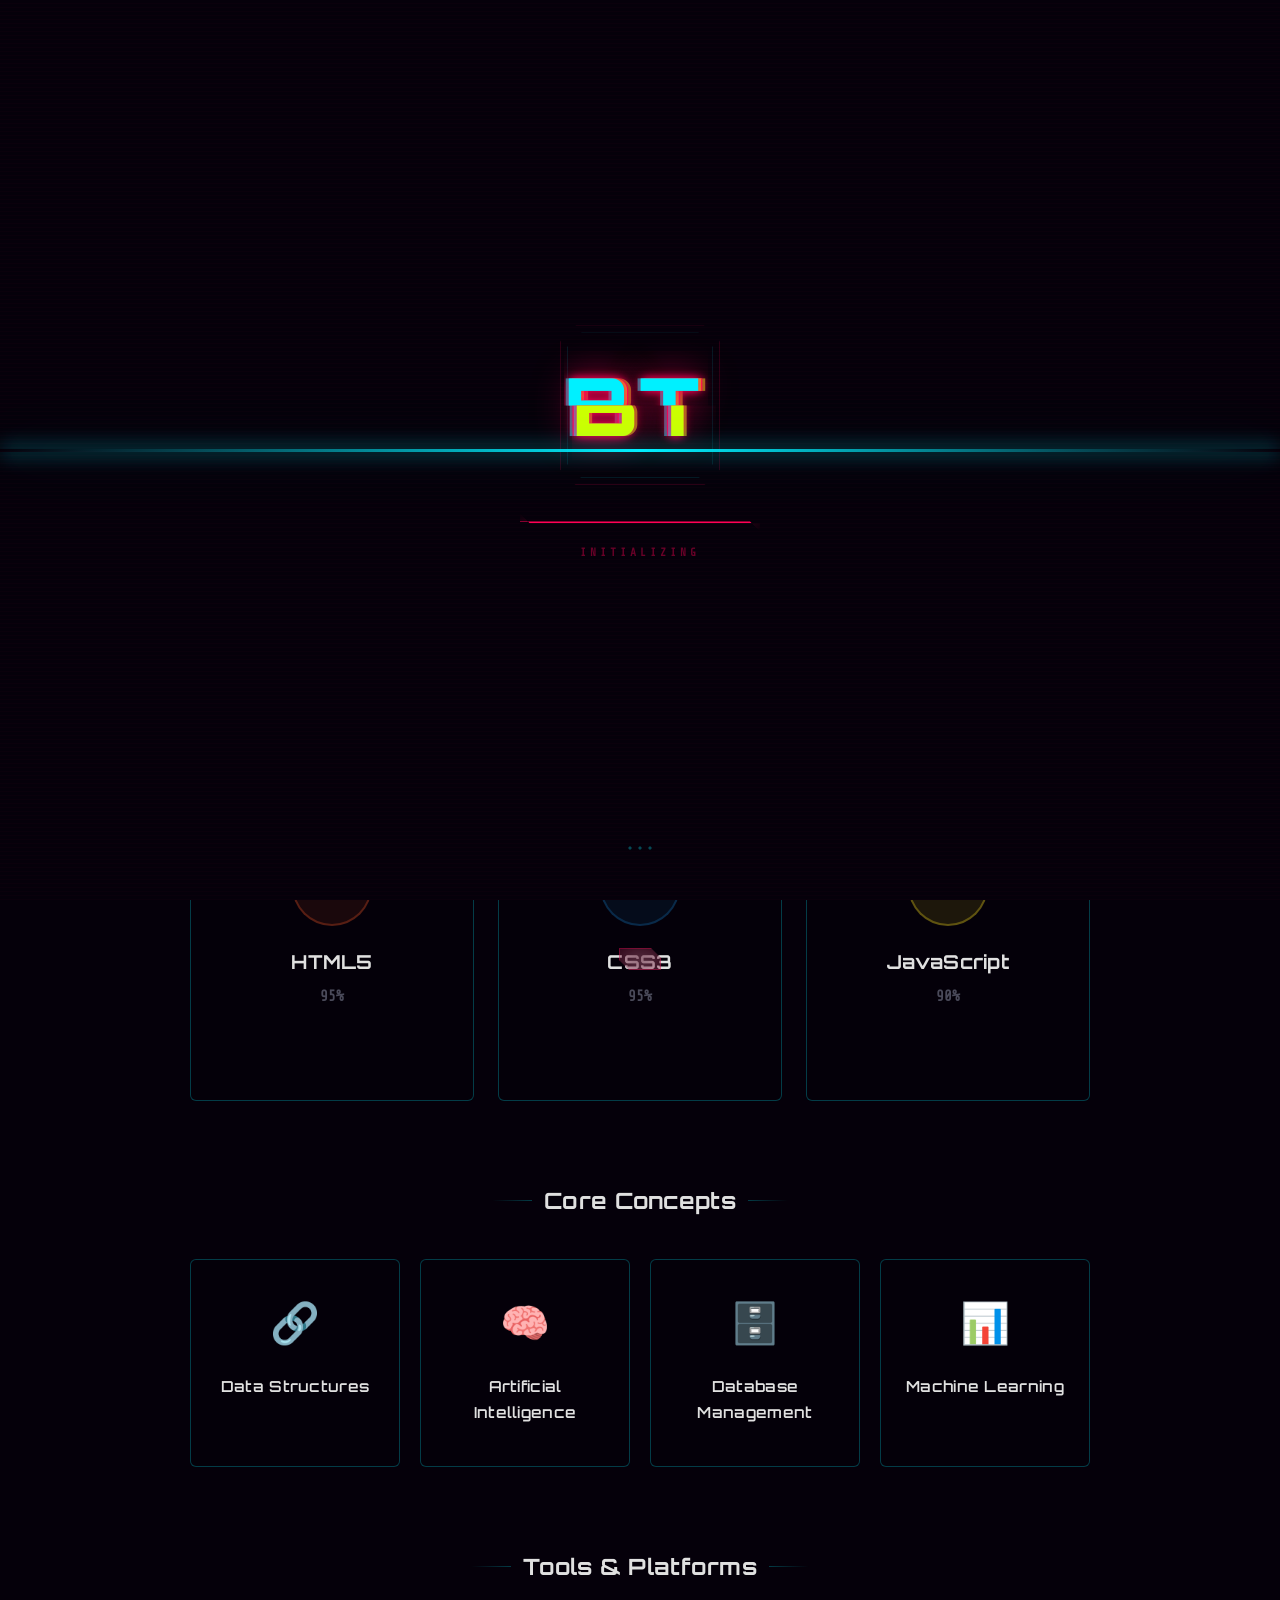
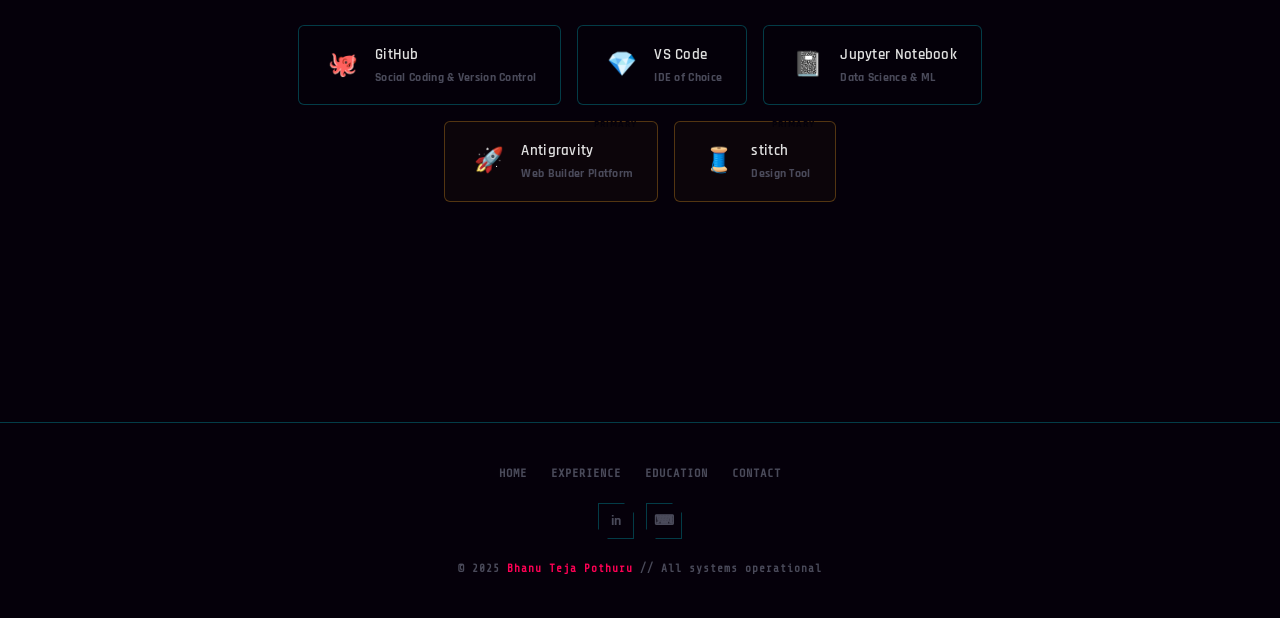
<file: skills.html>
<!DOCTYPE html>
<html lang="en">
<head>
  <meta charset="UTF-8">
  <meta name="viewport" content="width=device-width, initial-scale=1.0">
  <title>Skills — Bhanu Teja Pothuru</title>
  <meta name="description" content="Technical skills and tools used by Bhanu Teja Pothuru — Python, JavaScript, AI/ML, and modern web technologies.">
  <link rel="stylesheet" href="css/global.css">
  <link rel="stylesheet" href="css/loader.css">
  <link rel="stylesheet" href="css/skills.css">
</head>
<body>

  <!-- Loader -->
  <div class="loader-overlay" id="loader">
    <div class="loader-logo"><div class="loader-ring"></div><div class="loader-initials">BT</div></div>
    <div class="loader-progress"><div class="loader-progress-bar"></div></div>
    <div class="loader-text">Initializing</div>
    <div class="loader-dots"><span class="loader-dot"></span><span class="loader-dot"></span><span class="loader-dot"></span></div>
  </div>

  <div id="custom-cursor"></div>
  <div class="scanlines"></div>
  <div class="bg-glow">
    <canvas id="cyber-bg-canvas"></canvas>
    <div class="cyber-grid"></div>
  </div>
  <div class="page-transition">
    <div class="shutter"></div>
    <div class="shutter"></div>
    <div class="shutter"></div>
  </div>

  <!-- Navbar -->
  <nav class="navbar">
    <span class="nav-logo">BT</span>
    <div class="nav-toggle" id="nav-toggle"><span></span><span></span><span></span></div>
    <div class="nav-links" id="nav-links">
      <a href="index.html" class="nav-link" data-page>Home</a>
      <a href="skills.html" class="nav-link active" data-page>Skills</a>
      <a href="experience.html" class="nav-link" data-page>Experience</a>
      <a href="education.html" class="nav-link" data-page>Education</a>
      <a href="achievements.html" class="nav-link" data-page>Achievements</a>
      <a href="contact.html" class="nav-link" data-page>Contact</a>
    </div>
  </nav>

  <div class="page-container">
    <!-- Header -->
    <section class="section">
      <!-- ═══ TECHNICAL SKILLS ═══ -->
      <div class="section-header reveal">
        <h1 class="section-title glitch-always" data-text="Technical Arsenal">Technical Arsenal</h1>
        <p class="section-subtitle">Languages, frameworks, and tools used to build intelligent systems and robust applications.</p>
      </div>

      <!-- ═══ PROGRAMMING LANGUAGES ═══ -->
      <div class="skills-section">
        <h2 class="skills-section-title reveal">Programming Languages</h2>
        <div class="lang-bars reveal">
          <!-- Python -->
          <div class="lang-bar-item">
            <div class="lang-bar-header">
              <div class="lang-bar-label">
                <span class="lang-icon">🐍</span>
                Python
                <span class="lang-primary-badge">Primary</span>
              </div>
              <span class="lang-bar-percent skill-counter" data-target="90">0%</span>
            </div>
            <div class="lang-bar-track">
              <div class="lang-bar-fill cyan" data-percent="90"></div>
            </div>
          </div>
          <!-- C -->
          <div class="lang-bar-item">
            <div class="lang-bar-header">
              <div class="lang-bar-label">
                <span class="lang-icon">©</span>
                C
              </div>
              <span class="lang-bar-percent skill-counter" data-target="85">0%</span>
            </div>
            <div class="lang-bar-track">
              <div class="lang-bar-fill purple" data-percent="85"></div>
            </div>
          </div>
          <!-- Java -->
          <div class="lang-bar-item">
            <div class="lang-bar-header">
              <div class="lang-bar-label">
                <span class="lang-icon">☕</span>
                Java
              </div>
              <span class="lang-bar-percent skill-counter" data-target="80">0%</span>
            </div>
            <div class="lang-bar-track">
              <div class="lang-bar-fill gold" data-percent="80"></div>
            </div>
          </div>
        </div>
      </div>

      <!-- ═══ WEB TECHNOLOGIES ═══ -->
      <div class="skills-section">
        <h2 class="skills-section-title reveal">Web Technologies</h2>
        <div class="web-tech-grid reveal">
          <!-- HTML5 -->
          <div class="web-tech-card html">
            <div class="web-tech-icon html">
              <span>&lt;/&gt;</span>
            </div>
            <div class="web-tech-name">HTML5</div>
            <div class="web-tech-percent">95%</div>
            <div class="web-tech-snippet">&lt;h1&gt;Hello World&lt;/h1&gt;</div>
          </div>
          <!-- CSS3 -->
          <div class="web-tech-card css">
            <div class="web-tech-icon css">
              <span>#</span>
            </div>
            <div class="web-tech-name">CSS3</div>
            <div class="web-tech-percent">95%</div>
            <div class="web-tech-snippet">display: flex; gap: 1rem;</div>
          </div>
          <!-- JavaScript -->
          <div class="web-tech-card js">
            <div class="web-tech-icon js">
              <span>JS</span>
            </div>
            <div class="web-tech-name">JavaScript</div>
            <div class="web-tech-percent">90%</div>
            <div class="web-tech-snippet">const build = () =&gt; "🚀";</div>
          </div>
        </div>
      </div>

      <!-- ═══ CORE CONCEPTS ═══ -->
      <div class="skills-section">
        <h2 class="skills-section-title reveal">Core Concepts</h2>
        <div class="concepts-grid reveal">
          <div class="concept-card">
            <span class="concept-icon">🔗</span>
            <div class="concept-name">Data Structures</div>
            <div class="concept-desc">Arrays, trees, graphs, and algorithm design</div>
          </div>
          <div class="concept-card">
            <span class="concept-icon">🧠</span>
            <div class="concept-name">Artificial Intelligence</div>
            <div class="concept-desc">Intelligent agents and decision systems</div>
          </div>
          <div class="concept-card">
            <span class="concept-icon">🗄️</span>
            <div class="concept-name">Database Management</div>
            <div class="concept-desc">SQL, NoSQL, and data modeling</div>
          </div>
          <div class="concept-card">
            <span class="concept-icon">📊</span>
            <div class="concept-name">Machine Learning</div>
            <div class="concept-desc">Supervised, unsupervised, and deep learning</div>
          </div>
        </div>
      </div>

      <!-- ═══ TOOLS & PLATFORMS ═══ -->
      <div class="skills-section">
        <h2 class="skills-section-title reveal">Tools & Platforms</h2>
        <div class="tools-grid reveal">
          <div class="tool-badge">
            <span class="tool-icon">🐙</span>
            <div class="tool-info">
              <span class="tool-name">GitHub</span>
              <span class="tool-desc">Social Coding & Version Control</span>
            </div>
          </div>
          <div class="tool-badge">
            <span class="tool-icon">💎</span>
            <div class="tool-info">
              <span class="tool-name">VS Code</span>
              <span class="tool-desc">IDE of Choice</span>
            </div>
          </div>
          <div class="tool-badge">
            <span class="tool-icon">📓</span>
            <div class="tool-info">
              <span class="tool-name">Jupyter Notebook</span>
              <span class="tool-desc">Data Science & ML</span>
            </div>
          </div>
          <div class="tool-badge primary">
            <span class="primary-label">Primary</span>
            <span class="tool-icon">🚀</span>
            <div class="tool-info">
              <span class="tool-name">Antigravity</span>
              <span class="tool-desc">Web Builder Platform</span>
            </div>
          </div>
          <div class="tool-badge primary">
            <span class="primary-label">Primary</span>
            <span class="tool-icon">🧵</span>
            <div class="tool-info">
              <span class="tool-name">stitch</span>
              <span class="tool-desc">Design Tool</span>
            </div>
          </div>
        </div>
      </div>
    </section>
  </div>

  <!-- Footer -->
  <footer class="footer">
    <div class="footer-links">
      <a href="index.html" data-page>Home</a>
      <a href="experience.html" data-page>Experience</a>
      <a href="education.html" data-page>Education</a>
      <a href="contact.html" data-page>Contact</a>
    </div>
    <div class="footer-socials">
      <a href="https://linkedin.com/in/teja-pothuru-67b47a32b" target="_blank" class="footer-social-icon">in</a>
      <a href="https://github.com/BhanuTejapothuru01" target="_blank" class="footer-social-icon">⌨</a>
    </div>
    <p class="footer-copy">© 2025 <span>Bhanu Teja Pothuru</span> // All systems operational</p>
  </footer>

  <div class="toast"></div>
  <script src="js/global.js"></script>
  <script src="js/cursor.js"></script>
  <script src="js/skills.js"></script>
</body>
</html>
</file>
<file: css/global.css>
/* ═══════════════════════════════════════════════════════════════
   CYBERPUNK DESIGN SYSTEM — Bhanu Teja Pothuru Portfolio
   ═══════════════════════════════════════════════════════════════ */

@import url('https://fonts.googleapis.com/css2?family=Orbitron:wght@400;500;600;700;800;900&family=Rajdhani:wght@300;400;500;600;700&family=Share+Tech+Mono&display=swap');

/* ── CSS Variables ── */
:root {
  --bg-primary: #05000a;
  --bg-secondary: #0a0014;
  --bg-card: rgba(5, 0, 10, 0.85);
  --bg-card-hover: rgba(10, 0, 20, 0.95);
  --accent-pink: #ff0055;
  --accent-cyan: #00f0ff;
  --accent-yellow: #ccff00;
  --accent-purple: #bf00ff;
  --accent-red: #ff003c;
  --accent-blue: #0066ff;
  --text-primary: #e0e0e0;
  --text-secondary: #8a8a9a;
  --text-muted: #4a4a5a;
  --border-subtle: rgba(0, 240, 255, 0.25);
  --border-hover: rgba(255, 0, 85, 0.6);
  --glow-pink: 0 0 20px rgba(255, 0, 85, 0.4), 0 0 40px rgba(255, 0, 85, 0.2);
  --glow-cyan: 0 0 20px rgba(0, 240, 255, 0.4), 0 0 40px rgba(0, 240, 255, 0.2);
  --glow-yellow: 0 0 20px rgba(204, 255, 0, 0.4);
  --radius-sm: 2px;
  --radius-md: 4px;
  --radius-lg: 6px;
  --radius-xl: 8px;
  --font-heading: 'Orbitron', monospace;
  --font-body: 'Rajdhani', sans-serif;
  --font-mono: 'Share Tech Mono', monospace;
  --transition-smooth: all 0.3s cubic-bezier(0.25, 0.46, 0.45, 0.94);
  --transition-ease: all 0.2s ease;
  --clip-angle: polygon(0 0, calc(100% - 16px) 0, 100% 16px, 100% 100%, 16px 100%, 0 calc(100% - 16px));
  --clip-angle-sm: polygon(0 0, calc(100% - 10px) 0, 100% 10px, 100% 100%, 10px 100%, 0 calc(100% - 10px));
}

/* ── Reset ── */
*, *::before, *::after {
  margin: 0;
  padding: 0;
  box-sizing: border-box;
}

html {
  scroll-behavior: smooth;
  font-size: 16px;
}

body {
  font-family: var(--font-body);
  background: var(--bg-primary);
  color: var(--text-primary);
  line-height: 1.7;
  overflow-x: hidden;
  min-height: 100vh;
  cursor: none;
  font-weight: 700;
  letter-spacing: 0.3px;
}

/* ── Custom Cyberpunk Scrollbar ── */
::-webkit-scrollbar {
  width: 8px;
  background: var(--bg-primary);
}

::-webkit-scrollbar-track {
  background: rgba(5, 0, 10, 0.9);
  border-left: 1px solid rgba(0, 240, 255, 0.1);
}

::-webkit-scrollbar-thumb {
  background: var(--accent-cyan);
  box-shadow: 0 0 10px rgba(0, 240, 255, 0.5);
}

::-webkit-scrollbar-thumb:hover {
  background: var(--accent-pink);
  box-shadow: 0 0 15px rgba(255, 0, 85, 0.6);
}

::selection {
  background: var(--accent-pink);
  color: #000;
}

a {
  color: var(--accent-cyan);
  text-decoration: none;
  transition: var(--transition-ease);
}

a:hover {
  color: var(--accent-pink);
  text-shadow: 0 0 8px rgba(255, 0, 85, 0.5);
}

img { max-width: 100%; display: block; }
ul, ol { list-style: none; }

/* ── Custom Spring Cursor ── */
#custom-cursor {
  position: fixed;
  top: 0;
  left: 0;
  width: 20px;
  height: 20px;
  border-radius: 50%;
  background: var(--accent-cyan);
  pointer-events: none;
  z-index: 99999;
  mix-blend-mode: difference;
  transition: transform 0.15s ease;
  will-change: transform;
}

#custom-cursor.hovering {
  transform: scale(0.4);
}

#custom-cursor.text-mode {
  width: auto;
  height: auto;
  min-width: 20px;
  min-height: 20px;
  padding: 4px 10px;
  border-radius: 20px;
  font-family: var(--font-mono);
  font-size: 10px;
  display: flex;
  align-items: center;
  justify-content: center;
  color: #000;
  font-weight: 700;
}

/* ── Scanline & CRT Overlay ── */
.scanlines {
  position: fixed;
  inset: 0;
  z-index: 9998;
  pointer-events: none;
  /* Scanline pattern */
  background: repeating-linear-gradient(
    0deg,
    rgba(0, 0, 0, 0.05) 0px,
    rgba(0, 0, 0, 0.05) 1px,
    transparent 1px,
    transparent 3px
  );
  /* CRT Vignette */
  box-shadow: inset 0 0 100px rgba(0,0,0,0.9), inset 0 0 40px rgba(0,240,255,0.05);
  animation: crtFlicker 0.15s infinite;
}

@keyframes crtFlicker {
  0% { opacity: 0.95; }
  50% { opacity: 0.85; }
  100% { opacity: 0.95; }
}

/* ── Background Glow & Grid ── */
.bg-glow {
  position: fixed;
  top: 0;
  left: 0;
  width: 100%;
  height: 100%;
  z-index: 0;
  pointer-events: none;
  overflow: hidden;
  perspective: 1000px; /* For 3D grid */
}

/* Glowing Orbs */
.bg-glow::before {
  content: '';
  position: absolute;
  top: -30%;
  right: -20%;
  width: 600px;
  height: 600px;
  background: radial-gradient(circle, rgba(255, 0, 85, 0.08) 0%, transparent 70%);
  animation: glowDrift 20s ease-in-out infinite;
}

.bg-glow::after {
  content: '';
  position: absolute;
  bottom: -20%;
  left: -10%;
  width: 500px;
  height: 500px;
  background: radial-gradient(circle, rgba(0, 240, 255, 0.06) 0%, transparent 70%);
  animation: glowDrift 25s ease-in-out infinite reverse;
}

/* Data Rain Canvas */
#cyber-bg-canvas {
  position: fixed;
  top: 0;
  left: 0;
  width: 100vw;
  height: 100vh;
  z-index: -1;
  opacity: 0.6;
}

/* 3D Perspective Moving Grid */
.bg-glow .cyber-grid {
  position: absolute;
  width: 200%;
  height: 200%;
  top: -50%;
  left: -50%;
  background-image: 
    linear-gradient(rgba(0, 240, 255, 0.08) 1px, transparent 1px),
    linear-gradient(90deg, rgba(0, 240, 255, 0.08) 1px, transparent 1px);
  background-size: 50px 50px;
  transform: rotateX(60deg) translateY(0);
  transform-origin: center center;
  animation: gridMove 5s linear infinite;
  mask-image: linear-gradient(to bottom, transparent 0%, black 50%, transparent 100%);
  -webkit-mask-image: linear-gradient(to bottom, transparent 0%, black 50%, transparent 100%);
}

@keyframes gridMove {
  0% { transform: rotateX(70deg) translateY(0); }
  100% { transform: rotateX(70deg) translateY(50px); } /* exactly one grid square */
}

@keyframes glowDrift {
  0%, 100% { transform: translate(0, 0); }
  33% { transform: translate(60px, -40px); }
  66% { transform: translate(-30px, 50px); }
}

/* ── Page Transition (Cyber Shutter) ── */
.page-transition {
  position: fixed;
  inset: 0;
  z-index: 9999;
  pointer-events: none;
  display: flex;
  flex-direction: column;
}

.page-transition .shutter {
  flex: 1;
  background: var(--bg-primary);
  width: 100%;
  transform: scaleY(0);
  transition: transform 0.4s cubic-bezier(0.8, 0, 0.2, 1);
  border-bottom: 2px solid var(--accent-cyan);
}

.page-transition .shutter:nth-child(2) {
  border-bottom: 2px solid var(--accent-pink);
  transition-delay: 0.1s;
}

.page-transition .shutter:nth-child(3) {
  border-bottom: 2px solid var(--accent-yellow);
  transition-delay: 0.2s;
}

.page-transition.active {
  pointer-events: all;
}

.page-transition.active .shutter {
  transform: scaleY(1);
}

/* ── Navbar ── */
.navbar {
  position: fixed;
  top: 16px;
  left: 50%;
  transform: translateX(-50%);
  z-index: 1000;
  display: flex;
  align-items: center;
  gap: 2px;
  padding: 4px 6px;
  background: rgba(5, 0, 10, 0.85);
  backdrop-filter: blur(16px);
  -webkit-backdrop-filter: blur(16px);
  border: 2px solid var(--accent-cyan);
  box-shadow: 0 0 15px rgba(0, 240, 255, 0.3), inset 0 0 10px rgba(0, 240, 255, 0.1);
  clip-path: var(--clip-angle-sm);
  transition: var(--transition-ease);
}

.navbar:hover {
  border-color: var(--accent-pink);
  box-shadow: 0 0 25px rgba(255, 0, 85, 0.4), inset 0 0 15px rgba(255, 0, 85, 0.2);
}

.nav-logo {
  font-family: var(--font-heading);
  font-weight: 900;
  font-size: 0.9rem;
  color: var(--accent-pink);
  padding: 0 14px;
  margin-right: 6px;
  text-shadow: 0 0 10px rgba(255, 0, 85, 0.5);
  letter-spacing: 2px;
}

.nav-links { display: flex; gap: 1px; }

.nav-link {
  font-family: var(--font-mono);
  font-size: 0.75rem;
  font-weight: 700;
  color: var(--text-primary);
  padding: 8px 14px;
  transition: var(--transition-ease);
  text-transform: uppercase;
  letter-spacing: 1px;
  position: relative;
  white-space: nowrap;
}

.nav-link:hover {
  color: var(--accent-cyan);
  text-shadow: 0 0 8px rgba(0, 240, 255, 0.4);
}

.nav-link.active {
  color: var(--accent-pink);
  text-shadow: 0 0 10px rgba(255, 0, 85, 0.5);
}

.nav-link.active::after {
  content: '';
  position: absolute;
  bottom: 4px;
  left: 14px;
  right: 14px;
  height: 1px;
  background: var(--accent-pink);
  box-shadow: 0 0 6px rgba(255, 0, 85, 0.6);
}

.nav-toggle {
  display: none;
  flex-direction: column;
  gap: 5px;
  cursor: pointer;
  padding: 8px;
  z-index: 1001;
}

.nav-toggle span {
  width: 22px;
  height: 2px;
  background: var(--accent-pink);
  transition: var(--transition-ease);
}

.nav-toggle.open span:nth-child(1) { transform: rotate(45deg) translate(5px, 5px); }
.nav-toggle.open span:nth-child(2) { opacity: 0; }
.nav-toggle.open span:nth-child(3) { transform: rotate(-45deg) translate(5px, -5px); }

/* ── Page Container ── */
.page-container {
  position: relative;
  z-index: 1;
  min-height: 100vh;
  padding-top: 90px;
}

/* ── Section ── */
.section {
  max-width: 1200px;
  margin: 0 auto;
  padding: 60px 24px;
}

.section-header {
  text-align: center;
  margin-bottom: 60px;
}

.section-title {
  font-family: var(--font-heading);
  font-size: clamp(1.8rem, 4vw, 2.8rem);
  font-weight: 800;
  color: var(--accent-pink);
  text-transform: uppercase;
  letter-spacing: 3px;
  margin-bottom: 12px;
  text-shadow: 0 0 30px rgba(255, 0, 85, 0.3);
}

.section-subtitle {
  font-family: var(--font-mono);
  font-size: 0.85rem;
  color: var(--text-muted);
  max-width: 550px;
  margin: 0 auto;
  letter-spacing: 0.5px;
}

/* ── Card System ── */
.card {
  background: var(--bg-card);
  border: 1px solid var(--border-subtle);
  clip-path: var(--clip-angle);
  padding: 2rem;
  transition: var(--transition-smooth);
  position: relative;
  backdrop-filter: blur(8px);
  -webkit-backdrop-filter: blur(8px);
  box-shadow: 0 0 20px rgba(0, 0, 0, 0.8);
}

.card::before {
  content: '';
  position: absolute;
  top: 0;
  left: 0;
  width: 100%;
  height: 2px;
  background: linear-gradient(90deg, var(--accent-pink), transparent);
  opacity: 0;
  transition: opacity 0.3s ease;
}

.card:hover::before { opacity: 1; }

.card:hover {
  border-color: rgba(255, 0, 85, 0.3);
  box-shadow: 0 0 30px rgba(255, 0, 85, 0.08), inset 0 0 30px rgba(255, 0, 85, 0.02);
  transform: translateY(-4px);
}

.card-featured {
  background: rgba(255, 0, 85, 0.03);
  border: 1px solid rgba(255, 0, 85, 0.2);
}

/* ── Glitch Text ── */
.glitch {
  position: relative;
  display: inline-block;
}

.glitch::before,
.glitch::after {
  content: attr(data-text);
  position: absolute;
  top: 0;
  left: 0;
  width: 100%;
  height: 100%;
  opacity: 0;
}

.glitch:hover::before {
  animation: glitchExtreme1 0.2s infinite;
  color: var(--accent-cyan);
  opacity: 0.9;
  z-index: -1;
}

.glitch:hover::after {
  animation: glitchExtreme2 0.3s infinite reverse;
  color: var(--accent-pink);
  opacity: 0.9;
  z-index: -2;
}

@keyframes glitchExtreme1 {
  0% { transform: translate(0); clip-path: inset(10% 0 80% 0); }
  20% { transform: translate(-5px, 3px); clip-path: inset(80% 0 5% 0); }
  40% { transform: translate(5px, -3px); clip-path: inset(40% 0 40% 0); }
  60% { transform: translate(-3px, -5px); clip-path: inset(20% 0 60% 0); }
  80% { transform: translate(5px, 5px); clip-path: inset(60% 0 20% 0); }
  100% { transform: translate(0); clip-path: inset(30% 0 50% 0); }
}

@keyframes glitchExtreme2 {
  0% { transform: translate(0); clip-path: inset(20% 0 60% 0); }
  20% { transform: translate(5px, -3px); clip-path: inset(60% 0 10% 0); }
  40% { transform: translate(-5px, 5px); clip-path: inset(10% 0 70% 0); }
  60% { transform: translate(3px, 5px); clip-path: inset(70% 0 20% 0); }
  80% { transform: translate(-5px, -5px); clip-path: inset(30% 0 50% 0); }
  100% { transform: translate(0); clip-path: inset(50% 0 30% 0); }
}

/* Always-on glitch */
.glitch-always {
  position: relative;
  display: inline-block;
}

.glitch-always::before,
.glitch-always::after {
  content: attr(data-text);
  position: absolute;
  top: 0;
  left: 0;
  width: 100%;
  height: 100%;
  opacity: 0.8;
  pointer-events: none;
}

.glitch-always::before {
  color: var(--accent-cyan);
  animation: glitchExtreme1 2s infinite alternate-reverse;
  z-index: -1;
  left: -2px;
}

.glitch-always::after {
  color: var(--accent-pink);
  animation: glitchExtreme2 3s infinite alternate-reverse;
  z-index: -2;
  left: 2px;
}

/* ── Pill Badges ── */
.pill {
  display: inline-block;
  padding: 4px 14px;
  font-family: var(--font-mono);
  font-size: 0.7rem;
  font-weight: 400;
  border: 1px solid var(--border-subtle);
  background: rgba(255, 0, 85, 0.04);
  color: var(--text-secondary);
  text-transform: uppercase;
  letter-spacing: 1px;
  transition: var(--transition-ease);
  clip-path: var(--clip-angle-sm);
}

.pill:hover {
  border-color: var(--accent-cyan);
  color: var(--accent-cyan);
  box-shadow: 0 0 12px rgba(0, 240, 255, 0.2);
}

.pill-cyan { border-color: rgba(0, 240, 255, 0.3); color: var(--accent-cyan); }
.pill-pink { border-color: rgba(255, 0, 85, 0.3); color: var(--accent-pink); }
.pill-purple { border-color: rgba(191, 0, 255, 0.3); color: var(--accent-purple); }
.pill-gold { border-color: rgba(204, 255, 0, 0.3); color: var(--accent-yellow); }

/* ── Buttons ── */
.btn {
  display: inline-flex;
  align-items: center;
  gap: 8px;
  padding: 10px 24px;
  font-family: var(--font-mono);
  font-size: 0.78rem;
  font-weight: 400;
  text-transform: uppercase;
  letter-spacing: 1.5px;
  border: none;
  cursor: none;
  transition: var(--transition-smooth);
  clip-path: var(--clip-angle-sm);
}

.btn-primary {
  background: var(--accent-pink);
  color: #000;
}

.btn-primary:hover {
  box-shadow: var(--glow-pink);
  transform: translateY(-2px);
  color: #000;
}

.btn-outline {
  background: transparent;
  border: 1px solid var(--border-subtle);
  color: var(--text-primary);
}

.btn-outline:hover {
  border-color: var(--accent-cyan);
  color: var(--accent-cyan);
  box-shadow: 0 0 12px rgba(0, 240, 255, 0.15);
}

/* ── Scroll Reveal ── */
.reveal {
  opacity: 0;
  transform: translateY(30px);
  transition: opacity 0.6s ease, transform 0.6s ease;
}
.reveal.revealed { opacity: 1; transform: translateY(0); }
.reveal-delay-1 { transition-delay: 0.1s; }
.reveal-delay-2 { transition-delay: 0.2s; }
.reveal-delay-3 { transition-delay: 0.3s; }
.reveal-delay-4 { transition-delay: 0.4s; }
.reveal-delay-5 { transition-delay: 0.5s; }

/* ── Footer ── */
.footer {
  position: relative;
  z-index: 1;
  text-align: center;
  padding: 40px 24px;
  border-top: 1px solid var(--border-subtle);
  margin-top: 80px;
}

.footer-links {
  display: flex;
  justify-content: center;
  gap: 24px;
  margin-bottom: 20px;
  flex-wrap: wrap;
}

.footer-links a {
  font-family: var(--font-mono);
  color: var(--text-muted);
  font-size: 0.75rem;
  text-transform: uppercase;
  letter-spacing: 1px;
}

.footer-links a:hover { color: var(--accent-pink); }

.footer-socials {
  display: flex;
  justify-content: center;
  gap: 12px;
  margin-bottom: 20px;
}

.footer-social-icon {
  width: 36px;
  height: 36px;
  border: 1px solid var(--border-subtle);
  display: flex;
  align-items: center;
  justify-content: center;
  font-size: 0.9rem;
  color: var(--text-muted);
  clip-path: var(--clip-angle-sm);
  transition: var(--transition-smooth);
}

.footer-social-icon:hover {
  border-color: var(--accent-cyan);
  color: var(--accent-cyan);
  box-shadow: var(--glow-cyan);
}

.footer-copy {
  font-family: var(--font-mono);
  color: var(--text-muted);
  font-size: 0.7rem;
  letter-spacing: 1px;
}

.footer-copy span { color: var(--accent-pink); }

/* ── Toast ── */
.toast {
  position: fixed;
  bottom: 30px;
  left: 50%;
  transform: translateX(-50%) translateY(100px);
  background: rgba(255, 0, 85, 0.15);
  border: 1px solid rgba(255, 0, 85, 0.3);
  backdrop-filter: blur(12px);
  color: var(--accent-pink);
  padding: 10px 20px;
  font-family: var(--font-mono);
  font-size: 0.75rem;
  z-index: 10000;
  clip-path: var(--clip-angle-sm);
  transition: transform 0.4s cubic-bezier(0.175, 0.885, 0.32, 1.275);
  pointer-events: none;
}
.toast.show { transform: translateX(-50%) translateY(0); }

/* ── Utility Grids ── */
.grid-2 { display: grid; grid-template-columns: repeat(2, 1fr); gap: 24px; }
.grid-3 { display: grid; grid-template-columns: repeat(3, 1fr); gap: 24px; }
.grid-4 { display: grid; grid-template-columns: repeat(4, 1fr); gap: 24px; }

/* ── Responsive ── */
@media (max-width: 1024px) {
  .grid-4 { grid-template-columns: repeat(2, 1fr); }
  .grid-3 { grid-template-columns: repeat(2, 1fr); }
}

@media (max-width: 768px) {
  .navbar { 
    width: calc(100% - 24px); 
    top: 10px; 
    clip-path: none; 
    border-width: 1px; /* Thinner border on mobile */
    box-shadow: 0 0 10px rgba(0, 240, 255, 0.2);
  }
  .nav-links {
    position: fixed; top: 0; left: 0; width: 100%; height: 100vh;
    background: rgba(5, 0, 10, 0.98);
    flex-direction: column; align-items: center; justify-content: center; gap: 8px;
    opacity: 0; pointer-events: none; transition: opacity 0.3s ease; z-index: 999;
  }
  .nav-links.open { opacity: 1; pointer-events: all; }
  .nav-link { font-size: 1rem; padding: 14px 28px; }
  .nav-toggle { display: flex; }
  .grid-2, .grid-3, .grid-4 { grid-template-columns: 1fr; }
  .section { padding: 40px 16px; }
  #custom-cursor { display: none; }
  body { cursor: auto; }
  
  /* Less intense CRT Vignette on smaller screens */
  .scanlines {
    box-shadow: inset 0 0 30px rgba(0,0,0,0.9), inset 0 0 15px rgba(0,240,255,0.05);
  }
}

@media (max-width: 480px) {
  .section-header { margin-bottom: 40px; }
  .card { padding: 1.5rem; }
}
</file>
<file: css/loader.css>
/* ═══════════════════════════════════════════════════════════════
   CYBERPUNK LOADER — Glitch, Neon, Scanner
   ═══════════════════════════════════════════════════════════════ */

.loader-overlay {
  position: fixed;
  inset: 0;
  z-index: 99999;
  background: #05000a;
  display: flex;
  flex-direction: column;
  align-items: center;
  justify-content: center;
  transition: opacity 0.5s ease, visibility 0.5s ease;
  overflow: hidden;
  animation: overlayGlitch 4s ease-in-out infinite;
}

@keyframes overlayGlitch {
  0%, 96%, 98%, 100% { filter: invert(0) hue-rotate(0deg); transform: scale(1); }
  97% { filter: invert(1) hue-rotate(90deg); transform: scale(1.02); }
  99% { filter: invert(0.8) hue-rotate(180deg); transform: scale(0.98); }
}

.loader-overlay.hidden {
  opacity: 0;
  visibility: hidden;
  pointer-events: none;
}

/* Scanline bg */
.loader-overlay::before {
  content: '';
  position: absolute;
  inset: 0;
  background: repeating-linear-gradient(
    0deg,
    rgba(255, 0, 85, 0.02) 0px,
    rgba(255, 0, 85, 0.02) 1px,
    transparent 1px,
    transparent 4px
  );
  pointer-events: none;
}

/* Scanning line */
.loader-overlay::after {
  content: '';
  position: absolute;
  left: 0;
  width: 100%;
  height: 3px;
  background: linear-gradient(90deg, transparent, var(--accent-cyan), transparent);
  box-shadow: 0 0 20px var(--accent-cyan), 0 0 60px rgba(0, 240, 255, 0.3);
  animation: scanLine 2s ease-in-out infinite;
}

@keyframes scanLine {
  0% { top: 0%; opacity: 0; }
  10% { opacity: 1; }
  90% { opacity: 1; }
  100% { top: 100%; opacity: 0; }
}

/* ── Logo ── */
.loader-logo {
  position: relative;
  margin-bottom: 48px;
}

.loader-initials {
  font-family: 'Orbitron', monospace;
  font-size: 5rem;
  font-weight: 900;
  color: var(--accent-pink);
  letter-spacing: 8px;
  text-shadow:
    0 0 10px rgba(255, 0, 85, 0.8),
    0 0 40px rgba(255, 0, 85, 0.4),
    -3px 0 0 rgba(0, 240, 255, 0.6),
    3px 0 0 rgba(204, 255, 0, 0.6);
  animation: loaderGlitch 1s ease-in-out infinite;
  position: relative;
}

.loader-initials::before,
.loader-initials::after {
  content: 'BT';
  position: absolute;
  top: 0;
  left: 0;
}

.loader-initials::before {
  color: var(--accent-cyan);
  animation: glitchShift1 0.4s ease-in-out infinite alternate-reverse;
  clip-path: inset(10% 0 50% 0);
  left: -4px;
}

.loader-initials::after {
  color: var(--accent-yellow);
  animation: glitchShift2 0.6s ease-in-out infinite alternate-reverse;
  clip-path: inset(50% 0 10% 0);
  left: 4px;
}

@keyframes loaderGlitch {
  0%, 14%, 16%, 100% { opacity: 1; transform: translate(0, 0) skew(0deg); }
  15% { opacity: 0.8; transform: translate(-10px, 5px) skew(10deg); }
  49%, 51% { opacity: 1; transform: translate(0, 0) skew(0deg); }
  50% { opacity: 0.9; transform: translate(10px, -5px) skew(-10deg); }
}

@keyframes glitchShift1 {
  0% { transform: translate(0, 0); clip-path: inset(10% 0 50% 0); }
  20% { transform: translate(-8px, -4px); clip-path: inset(30% 0 20% 0); }
  40% { transform: translate(8px, 4px); clip-path: inset(50% 0 30% 0); }
  60% { transform: translate(-8px, 4px); clip-path: inset(20% 0 60% 0); }
  80% { transform: translate(8px, -4px); clip-path: inset(60% 0 10% 0); }
  100% { transform: translate(0, 0); clip-path: inset(10% 0 50% 0); }
}

@keyframes glitchShift2 {
  0% { transform: translate(0, 0); clip-path: inset(50% 0 10% 0); }
  20% { transform: translate(8px, 4px); clip-path: inset(20% 0 50% 0); }
  40% { transform: translate(-8px, -4px); clip-path: inset(60% 0 20% 0); }
  60% { transform: translate(8px, -4px); clip-path: inset(10% 0 70% 0); }
  80% { transform: translate(-8px, 4px); clip-path: inset(40% 0 30% 0); }
  100% { transform: translate(0, 0); clip-path: inset(50% 0 10% 0); }
}

/* ── HUD Frame ── */
.loader-ring {
  position: absolute;
  top: 50%;
  left: 50%;
  width: 160px;
  height: 160px;
  transform: translate(-50%, -50%);
  border: 1px solid rgba(255, 0, 85, 0.15);
  clip-path: polygon(10% 0, 90% 0, 100% 10%, 100% 90%, 90% 100%, 10% 100%, 0 90%, 0 10%);
  animation: hudSpin 4s linear infinite;
}

.loader-ring::before {
  content: '';
  position: absolute;
  inset: 6px;
  border: 1px solid rgba(0, 240, 255, 0.1);
  clip-path: polygon(10% 0, 90% 0, 100% 10%, 100% 90%, 90% 100%, 10% 100%, 0 90%, 0 10%);
  animation: hudSpin 4s linear infinite reverse;
}

@keyframes hudSpin {
  to { transform: translate(-50%, -50%) rotate(360deg); }
}

/* ── Progress ── */
.loader-progress {
  width: 240px;
  height: 2px;
  background: rgba(255, 0, 85, 0.1);
  margin-bottom: 20px;
  position: relative;
  clip-path: var(--clip-angle-sm);
}

.loader-progress-bar {
  height: 100%;
  width: 0%;
  background: var(--accent-pink);
  box-shadow: 0 0 10px rgba(255, 0, 85, 0.6);
  animation: loaderFill 2s ease-in-out forwards;
}

@keyframes loaderFill {
  0% { width: 0%; }
  20% { width: 30%; }
  50% { width: 60%; }
  80% { width: 85%; }
  100% { width: 100%; }
}

/* ── Loading Text ── */
.loader-text {
  font-family: 'Share Tech Mono', monospace;
  font-size: 0.7rem;
  letter-spacing: 4px;
  text-transform: uppercase;
  color: rgba(255, 0, 85, 0.4);
  animation: textBlink 1.2s ease-in-out infinite;
}

@keyframes textBlink {
  0%, 100% { opacity: 0.4; }
  50% { opacity: 0.8; }
}

.loader-dots {
  display: flex;
  gap: 6px;
  position: absolute;
  bottom: 50px;
}

.loader-dot {
  width: 4px;
  height: 4px;
  background: rgba(0, 240, 255, 0.3);
  clip-path: polygon(50% 0%, 100% 50%, 50% 100%, 0% 50%); /* diamond */
  animation: dotFlash 1.4s ease-in-out infinite;
}

.loader-dot:nth-child(2) { animation-delay: 0.15s; }
.loader-dot:nth-child(3) { animation-delay: 0.3s; }

@keyframes dotFlash {
  0%, 80%, 100% { opacity: 0.3; transform: scale(0.8); }
  40% { opacity: 1; transform: scale(1.3); background: var(--accent-cyan); }
}
</file>
<file: css/home.css>
/* ═══════════════════════════════════════════════════════════════
   HOME — BOLD Cyberpunk Hero
   ═══════════════════════════════════════════════════════════════ */

/* ── Hero ── */
.hero {
  min-height: 100vh;
  display: flex;
  flex-direction: column;
  align-items: center;
  justify-content: center;
  position: relative;
  padding: 100px 24px 60px;
  overflow: hidden;
}

/* HUD corner marks */
.hero::before,
.hero::after {
  content: '';
  position: absolute;
  width: 60px;
  height: 60px;
  border: 1px solid rgba(255, 0, 85, 0.15);
}

.hero::before {
  top: 100px;
  left: 40px;
  border-right: none;
  border-bottom: none;
}

.hero::after {
  bottom: 40px;
  right: 40px;
  border-left: none;
  border-top: none;
}

/* ── Hero Content ── */
.hero-content {
  text-align: center;
  max-width: 900px;
  position: relative;
  z-index: 2;
}

/* ── Hero Label ── */
.hero-label {
  font-family: var(--font-mono);
  font-size: 0.7rem;
  letter-spacing: 6px;
  text-transform: uppercase;
  color: var(--accent-cyan);
  margin-bottom: 24px;
  display: flex;
  align-items: center;
  justify-content: center;
  gap: 12px;
}

.hero-label::before,
.hero-label::after {
  content: '';
  width: 40px;
  height: 1px;
  background: linear-gradient(90deg, transparent, var(--accent-cyan));
}

.hero-label::after {
  background: linear-gradient(90deg, var(--accent-cyan), transparent);
}

/* ── Hero Name — BOLD ── */
.hero-name {
  font-family: var(--font-heading);
  font-size: clamp(3rem, 8vw, 7rem);
  font-weight: 900;
  line-height: 0.95;
  letter-spacing: -2px;
  text-transform: uppercase;
  margin-bottom: 24px;
  position: relative;
  color: transparent;
  -webkit-text-stroke: 2px var(--accent-pink);
  text-stroke: 2px var(--accent-pink);
}

.hero-name .filled {
  -webkit-text-stroke: 0;
  color: var(--text-primary);
  display: block;
  text-shadow: 0 0 60px rgba(255, 0, 85, 0.2);
}

.hero-name .outline {
  display: block;
  filter: drop-shadow(0 0 40px rgba(255, 0, 85, 0.15));
}

/* Glitch hover on name */
.hero-name:hover .filled {
  animation: glitch1 0.2s ease infinite;
  text-shadow: 0 0 80px rgba(255, 0, 85, 0.4);
}

/* ── Hero Subtitle ── */
.hero-subtitle {
  font-family: var(--font-mono);
  font-size: clamp(0.8rem, 1.5vw, 1rem);
  color: var(--text-muted);
  margin-bottom: 32px;
  letter-spacing: 2px;
  min-height: 1.5em;
}

.hero-subtitle .typewriter-text {
  color: var(--accent-cyan);
  border-right: 2px solid var(--accent-cyan);
  animation: blink 0.8s step-end infinite;
}

@keyframes blink { 50% { border-color: transparent; } }

/* ── Status Badge ── */
.status-badge {
  display: inline-flex;
  align-items: center;
  gap: 8px;
  padding: 6px 18px;
  border: 1px solid rgba(0, 240, 255, 0.2);
  background: rgba(0, 240, 255, 0.04);
  clip-path: var(--clip-angle-sm);
  font-family: var(--font-mono);
  font-size: 0.7rem;
  color: var(--accent-cyan);
  letter-spacing: 1px;
  text-transform: uppercase;
}

.status-dot {
  width: 6px;
  height: 6px;
  background: #00ff66;
  border-radius: 50%;
  box-shadow: 0 0 8px rgba(0, 255, 102, 0.6);
  animation: pulse 2s ease-in-out infinite;
}

@keyframes pulse {
  0%, 100% { box-shadow: 0 0 0 0 rgba(0, 255, 102, 0.4); }
  50% { box-shadow: 0 0 0 6px rgba(0, 255, 102, 0); }
}

/* ── Scroll Indicator ── */
.scroll-indicator {
  position: absolute;
  bottom: 30px;
  left: 50%;
  transform: translateX(-50%);
  display: flex;
  flex-direction: column;
  align-items: center;
  gap: 6px;
  font-family: var(--font-mono);
  font-size: 0.6rem;
  letter-spacing: 3px;
  text-transform: uppercase;
  color: var(--text-muted);
  animation: scrollBounce 2s ease-in-out infinite;
}

.scroll-indicator svg { width: 20px; height: 20px; stroke: var(--text-muted); }

@keyframes scrollBounce {
  0%, 100% { transform: translateX(-50%) translateY(0); }
  50% { transform: translateX(-50%) translateY(8px); }
}

/* ── About Preview ── */
.about-preview {
  max-width: 750px;
  margin: 0 auto;
  text-align: center;
}

.about-text {
  font-size: 1.1rem;
  color: var(--text-secondary);
  line-height: 1.8;
  margin-bottom: 28px;
}

.about-text strong {
  color: var(--accent-pink);
  font-weight: 600;
}

.keyword-pills {
  display: flex;
  flex-wrap: wrap;
  gap: 10px;
  justify-content: center;
}

.keyword-pill {
  padding: 6px 16px;
  font-family: var(--font-mono);
  font-size: 0.72rem;
  border: 1px solid var(--border-subtle);
  color: var(--text-secondary);
  text-transform: uppercase;
  letter-spacing: 0.5px;
  transition: var(--transition-smooth);
  clip-path: var(--clip-angle-sm);
  cursor: default;
}

.keyword-pill:hover {
  border-color: var(--accent-pink);
  color: var(--accent-pink);
  box-shadow: 0 0 16px rgba(255, 0, 85, 0.15);
  transform: translateY(-2px);
}

/* ── Stats Grid ── */
.stats-grid {
  display: grid;
  grid-template-columns: repeat(4, 1fr);
  gap: 20px;
  max-width: 900px;
  margin: 0 auto;
}

.stat-card {
  text-align: center;
  padding: 28px 16px;
  border: 1px solid var(--border-subtle);
  background: var(--bg-card);
  clip-path: var(--clip-angle);
  transition: var(--transition-smooth);
  backdrop-filter: blur(8px);
  -webkit-backdrop-filter: blur(8px);
  box-shadow: 0 0 20px rgba(0, 0, 0, 0.8);
}

.stat-card:hover {
  border-color: rgba(255, 0, 85, 0.3);
  box-shadow: 0 0 20px rgba(255, 0, 85, 0.08);
  transform: translateY(-4px);
}

.stat-icon { font-size: 1.6rem; margin-bottom: 10px; display: block; }

.stat-number {
  font-family: var(--font-heading);
  font-size: 2.2rem;
  font-weight: 800;
  color: var(--accent-pink);
  text-shadow: 0 0 20px rgba(255, 0, 85, 0.3);
  margin-bottom: 4px;
}

.stat-label {
  font-family: var(--font-mono);
  font-size: 0.7rem;
  color: var(--text-muted);
  text-transform: uppercase;
  letter-spacing: 1px;
}

/* ── Navigation Cards ── */
.nav-cards {
  display: grid;
  grid-template-columns: repeat(5, 1fr);
  gap: 16px;
  max-width: 1100px;
  margin: 0 auto;
}

.nav-card {
  display: block;
  padding: 28px 16px;
  border: 1px solid var(--border-subtle);
  background: var(--bg-card);
  clip-path: var(--clip-angle);
  text-align: center;
  transition: var(--transition-smooth);
  position: relative;
  backdrop-filter: blur(8px);
  -webkit-backdrop-filter: blur(8px);
  box-shadow: 0 0 20px rgba(0, 0, 0, 0.8);
}

.nav-card::before {
  content: '';
  position: absolute;
  top: 0;
  left: 0;
  width: 100%;
  height: 2px;
  background: linear-gradient(90deg, var(--accent-pink), var(--accent-cyan));
  opacity: 0;
  transition: opacity 0.3s ease;
}

.nav-card:hover::before { opacity: 1; }

.nav-card:hover {
  border-color: rgba(255, 0, 85, 0.3);
  box-shadow: 0 0 24px rgba(255, 0, 85, 0.08);
  transform: translateY(-6px);
  color: var(--text-primary);
}

.nav-card-icon {
  font-size: 2rem;
  margin-bottom: 12px;
  display: block;
  transition: transform 0.3s ease;
}

.nav-card:hover .nav-card-icon { transform: scale(1.15); }

.nav-card-title {
  font-family: var(--font-heading);
  font-size: 0.85rem;
  font-weight: 700;
  text-transform: uppercase;
  letter-spacing: 1px;
  color: var(--text-primary);
  margin-bottom: 4px;
}

.nav-card-desc {
  font-family: var(--font-mono);
  font-size: 0.65rem;
  color: var(--text-muted);
  letter-spacing: 0.5px;
}

/* ── Responsive ── */
@media (max-width: 1024px) {
  .nav-cards { grid-template-columns: repeat(3, 1fr); }
  .stats-grid { grid-template-columns: repeat(2, 1fr); }
}

@media (max-width: 768px) {
  .hero { padding: 80px 16px 40px; }
  .hero-name { -webkit-text-stroke: 1px var(--accent-pink); }
  .nav-cards { grid-template-columns: repeat(2, 1fr); }
  .hero::before, .hero::after { display: none; }
}

@media (max-width: 480px) {
  .nav-cards { grid-template-columns: 1fr; }
}
</file>
<file: css/achievements.css>
/* ═══════════════════════════════════════════════════════════════
   ACHIEVEMENTS PAGE — Awards, Language Hexagons
   ═══════════════════════════════════════════════════════════════ */

/* ── Awards Grid ── */
.awards-grid {
  display: grid;
  grid-template-columns: repeat(2, 1fr);
  gap: 32px;
  max-width: 900px;
  margin: 0 auto 80px;
}

.award-card {
  padding: 40px 32px;
  background: var(--bg-card);
  border: 1px solid var(--border-subtle);
  border-radius: var(--radius-xl);
  text-align: center;
  transition: var(--transition-smooth);
  position: relative;
  overflow: hidden;
}

.award-card::before {
  content: '';
  position: absolute;
  top: -50%;
  left: -50%;
  width: 200%;
  height: 200%;
  background: radial-gradient(circle, rgba(245, 166, 35, 0.04) 0%, transparent 60%);
  opacity: 0;
  transition: opacity 0.4s ease;
}

.award-card:hover::before {
  opacity: 1;
}

.award-card:hover {
  transform: translateY(-10px);
  border-color: rgba(245, 166, 35, 0.3);
  box-shadow: 0 24px 60px rgba(0, 0, 0, 0.4), var(--glow-gold);
}

.award-icon {
  font-size: 4rem;
  margin-bottom: 20px;
  display: block;
  filter: drop-shadow(0 0 20px rgba(245, 166, 35, 0.3));
  transition: transform 0.4s ease;
}

.award-card:hover .award-icon {
  transform: scale(1.15) rotate(-5deg);
}

.award-title {
  font-family: var(--font-heading);
  font-size: 1.3rem;
  font-weight: 700;
  margin-bottom: 12px;
  color: var(--accent-gold);
}

.award-desc {
  font-size: 0.9rem;
  color: var(--text-secondary);
  line-height: 1.7;
  margin-bottom: 20px;
}

.award-tags {
  display: flex;
  flex-wrap: wrap;
  gap: 8px;
  justify-content: center;
}

.award-ribbon {
  position: absolute;
  top: 16px;
  right: -30px;
  transform: rotate(45deg);
  width: 120px;
  padding: 4px 0;
  text-align: center;
  font-size: 0.65rem;
  font-weight: 700;
  text-transform: uppercase;
  letter-spacing: 1px;
  background: linear-gradient(135deg, var(--accent-gold), #d97706);
  color: var(--bg-primary);
}

/* ── Languages Section ── */
.languages-section {
  max-width: 700px;
  margin: 0 auto;
}

.hex-grid {
  display: grid;
  grid-template-columns: repeat(2, 1fr);
  gap: 24px;
  justify-items: center;
  max-width: 500px;
  margin: 0 auto;
}

.hex-wrapper {
  perspective: 800px;
}

.hex-card {
  width: 200px;
  height: 220px;
  position: relative;
  transform-style: preserve-3d;
  transition: transform 0.6s ease;
  cursor: default;
}

.hex-card:hover {
  transform: rotateY(180deg);
}

.hex-face {
  position: absolute;
  inset: 0;
  backface-visibility: hidden;
  display: flex;
  flex-direction: column;
  align-items: center;
  justify-content: center;
  clip-path: polygon(50% 0%, 100% 25%, 100% 75%, 50% 100%, 0% 75%, 0% 25%);
  transition: var(--transition-ease);
}

.hex-front {
  background: var(--bg-card);
  border: none;
}

.hex-front::before {
  content: '';
  position: absolute;
  inset: 0;
  clip-path: polygon(50% 0%, 100% 25%, 100% 75%, 50% 100%, 0% 75%, 0% 25%);
  background: linear-gradient(135deg, rgba(0, 240, 255, 0.06), rgba(168, 85, 247, 0.06));
}

.hex-back {
  background: rgba(0, 240, 255, 0.08);
  transform: rotateY(180deg);
}

.hex-lang {
  font-family: var(--font-heading);
  font-size: 1.2rem;
  font-weight: 700;
  margin-bottom: 8px;
  position: relative;
  z-index: 1;
}

.hex-level {
  font-size: 0.85rem;
  color: var(--text-secondary);
  font-weight: 600;
  position: relative;
  z-index: 1;
}

.hex-flag {
  font-size: 2rem;
  margin-bottom: 8px;
  position: relative;
  z-index: 1;
}

/* Back face content */
.hex-percent {
  font-family: var(--font-heading);
  font-size: 2.5rem;
  font-weight: 900;
  position: relative;
  z-index: 1;
}

.hex-percent.high {
  color: var(--accent-cyan);
  text-shadow: 0 0 20px rgba(0, 240, 255, 0.4);
}

.hex-percent.mid {
  color: var(--accent-purple);
  text-shadow: 0 0 20px rgba(168, 85, 247, 0.4);
}

.hex-percent.low {
  color: var(--text-muted);
}

.hex-cefr {
  font-size: 0.85rem;
  color: var(--text-secondary);
  margin-top: 4px;
  position: relative;
  z-index: 1;
}

.hex-cefr-desc {
  font-size: 0.72rem;
  color: var(--text-muted);
  margin-top: 2px;
  position: relative;
  z-index: 1;
}

/* ── Alternative language bars (mobile fallback) ── */
.lang-proficiency-list {
  display: none;
  flex-direction: column;
  gap: 20px;
  max-width: 500px;
  margin: 0 auto;
}

.lang-prof-item {
  padding: 20px 24px;
  background: var(--bg-card);
  border: 1px solid var(--border-subtle);
  border-radius: var(--radius-md);
  transition: var(--transition-ease);
}

.lang-prof-item:hover {
  border-color: var(--border-hover);
  transform: translateX(4px);
}

.lang-prof-header {
  display: flex;
  justify-content: space-between;
  align-items: center;
  margin-bottom: 10px;
}

.lang-prof-name {
  font-weight: 600;
  font-size: 1rem;
}

.lang-prof-level {
  font-family: var(--font-mono);
  font-size: 0.8rem;
  color: var(--accent-cyan);
}

.lang-prof-bar-track {
  width: 100%;
  height: 6px;
  background: rgba(255, 255, 255, 0.05);
  border-radius: 6px;
  overflow: hidden;
}

.lang-prof-bar-fill {
  height: 100%;
  border-radius: 6px;
  width: 0%;
  transition: width 1.2s ease;
  background: linear-gradient(90deg, var(--accent-cyan), var(--accent-purple));
}

/* ── Responsive ── */
@media (max-width: 768px) {
  .awards-grid { grid-template-columns: 1fr; }
  .hex-grid { display: none; }
  .lang-proficiency-list { display: flex; }
}

@media (max-width: 480px) {
  .award-card { padding: 28px 20px; }
}
</file>
<file: css/contact.css>
/* ═══════════════════════════════════════════════════════════════
   CONTACT PAGE — Contact Card, Form, Socials
   ═══════════════════════════════════════════════════════════════ */

/* ── Contact Layout ── */
.contact-layout {
  max-width: 1000px;
  margin: 0 auto;
  display: grid;
  grid-template-columns: 1fr 1fr;
  gap: 40px;
  align-items: start;
}

/* ── Contact Info Card ── */
.contact-card {
  padding: 44px 40px;
  background: rgba(255, 255, 255, 0.03);
  border: 1px solid var(--border-subtle);
  border-radius: var(--radius-xl);
  backdrop-filter: blur(20px);
  -webkit-backdrop-filter: blur(20px);
  transition: var(--transition-smooth);
  perspective: 800px;
  transform-style: preserve-3d;
  will-change: transform;
}

.contact-card:hover {
  border-color: rgba(0, 240, 255, 0.2);
  box-shadow: 0 24px 60px rgba(0, 0, 0, 0.4), 0 0 30px rgba(0, 240, 255, 0.08);
}

.contact-card-title {
  font-family: var(--font-heading);
  font-size: 1.4rem;
  font-weight: 700;
  margin-bottom: 32px;
  color: var(--text-primary);
}

.contact-items {
  display: flex;
  flex-direction: column;
  gap: 20px;
  margin-bottom: 36px;
}

.contact-item {
  display: flex;
  align-items: center;
  gap: 16px;
  padding: 16px 20px;
  background: rgba(255, 255, 255, 0.02);
  border: 1px solid var(--border-subtle);
  border-radius: var(--radius-md);
  transition: var(--transition-ease);
}

.contact-item:hover {
  border-color: var(--border-hover);
  background: rgba(0, 240, 255, 0.03);
  transform: translateX(4px);
}

.contact-item-icon {
  width: 44px;
  height: 44px;
  display: flex;
  align-items: center;
  justify-content: center;
  font-size: 1.3rem;
  background: rgba(0, 240, 255, 0.06);
  border: 1px solid rgba(0, 240, 255, 0.12);
  border-radius: var(--radius-sm);
  transition: var(--transition-smooth);
}

.contact-item:hover .contact-item-icon {
  background: rgba(0, 240, 255, 0.12);
  transform: scale(1.1);
  box-shadow: var(--glow-cyan);
}

.contact-item-info {
  flex: 1;
}

.contact-item-label {
  font-size: 0.72rem;
  color: var(--text-muted);
  text-transform: uppercase;
  letter-spacing: 1px;
  margin-bottom: 2px;
}

.contact-item-value {
  font-size: 0.92rem;
  font-weight: 500;
  color: var(--text-primary);
  word-break: break-all;
}

.contact-item-action {
  padding: 6px 14px;
  border-radius: 50px;
  font-size: 0.72rem;
  font-weight: 600;
  border: 1px solid var(--border-subtle);
  background: transparent;
  color: var(--text-secondary);
  cursor: pointer;
  transition: var(--transition-ease);
  font-family: var(--font-body);
}

.contact-item-action:hover {
  border-color: var(--accent-cyan);
  color: var(--accent-cyan);
  background: rgba(0, 240, 255, 0.06);
}

/* ── Social Links ── */
.contact-socials {
  display: flex;
  gap: 16px;
}

.social-link {
  display: flex;
  align-items: center;
  gap: 12px;
  padding: 14px 24px;
  background: var(--bg-card);
  border: 1px solid var(--border-subtle);
  border-radius: var(--radius-md);
  transition: var(--transition-smooth);
  flex: 1;
  text-decoration: none;
}

.social-link:hover {
  transform: translateY(-6px);
}

.social-link.linkedin:hover {
  border-color: rgba(10, 102, 194, 0.4);
  box-shadow: 0 16px 40px rgba(0, 0, 0, 0.3), 0 0 20px rgba(10, 102, 194, 0.2);
}

.social-link.github:hover {
  border-color: rgba(255, 255, 255, 0.2);
  box-shadow: 0 16px 40px rgba(0, 0, 0, 0.3), 0 0 20px rgba(255, 255, 255, 0.1);
}

.social-icon {
  width: 40px;
  height: 40px;
  border-radius: 50%;
  display: flex;
  align-items: center;
  justify-content: center;
  font-size: 1.1rem;
  transition: var(--transition-smooth);
}

.social-link.linkedin .social-icon {
  background: rgba(10, 102, 194, 0.1);
  border: 1px solid rgba(10, 102, 194, 0.2);
  color: #0a66c2;
}

.social-link.github .social-icon {
  background: rgba(255, 255, 255, 0.06);
  border: 1px solid rgba(255, 255, 255, 0.1);
  color: #fff;
}

.social-link:hover .social-icon {
  transform: scale(1.15);
}

.social-name {
  font-weight: 600;
  font-size: 0.9rem;
  color: var(--text-primary);
}

.social-handle {
  font-size: 0.75rem;
  color: var(--text-muted);
}

/* ── Contact Form ── */
.contact-form-card {
  padding: 44px 40px;
  background: var(--bg-card);
  border: 1px solid var(--border-subtle);
  border-radius: var(--radius-xl);
  backdrop-filter: blur(12px);
}

.contact-form-title {
  font-family: var(--font-heading);
  font-size: 1.4rem;
  font-weight: 700;
  margin-bottom: 32px;
  color: var(--text-primary);
}

.form-group {
  margin-bottom: 20px;
}

.form-label {
  display: block;
  font-size: 0.8rem;
  font-weight: 500;
  color: var(--text-secondary);
  margin-bottom: 8px;
  text-transform: uppercase;
  letter-spacing: 0.5px;
}

.form-input,
.form-textarea {
  width: 100%;
  padding: 14px 18px;
  background: rgba(255, 255, 255, 0.03);
  border: 1px solid var(--border-subtle);
  border-radius: var(--radius-md);
  color: var(--text-primary);
  font-family: var(--font-body);
  font-size: 0.9rem;
  transition: var(--transition-ease);
  outline: none;
}

.form-input:focus,
.form-textarea:focus {
  border-color: var(--accent-cyan);
  box-shadow: 0 0 0 3px rgba(0, 240, 255, 0.1), var(--glow-cyan);
  background: rgba(0, 240, 255, 0.02);
}

.form-textarea {
  resize: vertical;
  min-height: 140px;
}

.form-submit {
  width: 100%;
  padding: 16px;
  border: none;
  border-radius: var(--radius-md);
  background: linear-gradient(135deg, var(--accent-cyan), var(--accent-purple));
  color: var(--bg-primary);
  font-family: var(--font-heading);
  font-size: 1rem;
  font-weight: 700;
  cursor: pointer;
  transition: var(--transition-smooth);
  position: relative;
  overflow: hidden;
}

.form-submit:hover {
  transform: translateY(-3px);
  box-shadow: 0 12px 30px rgba(0, 240, 255, 0.3);
}

.form-submit:active {
  transform: translateY(-1px);
}

/* Ripple effect */
.form-submit .ripple {
  position: absolute;
  border-radius: 50%;
  background: rgba(255, 255, 255, 0.3);
  transform: scale(0);
  animation: ripple 0.6s ease-out;
  pointer-events: none;
}

@keyframes ripple {
  to {
    transform: scale(4);
    opacity: 0;
  }
}

.form-submit.success {
  background: #22c55e;
}

/* ── Responsive ── */
@media (max-width: 768px) {
  .contact-layout {
    grid-template-columns: 1fr;
  }

  .contact-card,
  .contact-form-card {
    padding: 28px 20px;
  }

  .contact-socials {
    flex-direction: column;
  }
}
</file>
<file: css/education.css>
/* ═══════════════════════════════════════════════════════════════
   EDUCATION PAGE — Cards, Progress Ring, Timeline
   ═══════════════════════════════════════════════════════════════ */

/* ── Primary Education Card ── */
.edu-primary {
  max-width: 800px;
  margin: 0 auto 60px;
  padding: 48px;
  background: rgba(0, 240, 255, 0.02);
  border-radius: var(--radius-xl);
  position: relative;
  overflow: hidden;
}

.edu-primary::before {
  content: '';
  position: absolute;
  inset: -1px;
  border-radius: inherit;
  padding: 1px;
  background: linear-gradient(135deg, var(--accent-cyan), var(--accent-purple), var(--accent-gold), var(--accent-cyan));
  background-size: 300% 300%;
  -webkit-mask: linear-gradient(#fff 0 0) content-box, linear-gradient(#fff 0 0);
  mask: linear-gradient(#fff 0 0) content-box, linear-gradient(#fff 0 0);
  -webkit-mask-composite: xor;
  mask-composite: exclude;
  animation: gradientRotate 4s linear infinite;
  z-index: 0;
}

.edu-primary > * {
  position: relative;
  z-index: 1;
}

.edu-primary-header {
  display: flex;
  align-items: flex-start;
  gap: 32px;
  margin-bottom: 32px;
}

/* ── Circular Progress Ring ── */
.edu-progress-ring-wrapper {
  flex-shrink: 0;
  width: 120px;
  height: 120px;
  position: relative;
}

.edu-progress-ring {
  width: 120px;
  height: 120px;
  transform: rotate(-90deg);
}

.edu-progress-ring .ring-bg {
  fill: none;
  stroke: rgba(255, 255, 255, 0.06);
  stroke-width: 6;
}

.edu-progress-ring .ring-fill {
  fill: none;
  stroke: url(#progressGradient);
  stroke-width: 6;
  stroke-linecap: round;
  stroke-dasharray: 339.292;
  stroke-dashoffset: 339.292;
  transition: stroke-dashoffset 2s cubic-bezier(0.25, 0.46, 0.45, 0.94);
}

.edu-progress-percent {
  position: absolute;
  top: 50%;
  left: 50%;
  transform: translate(-50%, -50%);
  font-family: var(--font-heading);
  font-size: 1.6rem;
  font-weight: 800;
  color: var(--accent-cyan);
}

.edu-primary-info {
  flex: 1;
}

.edu-degree {
  font-family: var(--font-heading);
  font-size: 1.5rem;
  font-weight: 800;
  margin-bottom: 6px;
  background: linear-gradient(135deg, var(--text-primary), var(--accent-cyan));
  -webkit-background-clip: text;
  -webkit-text-fill-color: transparent;
  background-clip: text;
}

.edu-institution {
  font-size: 1rem;
  color: var(--text-secondary);
  margin-bottom: 10px;
}

.edu-graduation {
  font-size: 0.85rem;
  color: var(--text-muted);
  margin-bottom: 12px;
}

.edu-specialization {
  display: inline-flex;
  align-items: center;
  gap: 6px;
  padding: 6px 16px;
  background: rgba(0, 240, 255, 0.06);
  border: 1px solid rgba(0, 240, 255, 0.2);
  border-radius: 50px;
  font-size: 0.8rem;
  font-weight: 600;
  color: var(--accent-cyan);
}

/* ── Coursework Grid ── */
.coursework {
  margin-top: 28px;
  padding-top: 28px;
  border-top: 1px solid var(--border-subtle);
}

.coursework-title {
  font-family: var(--font-heading);
  font-size: 1rem;
  font-weight: 600;
  color: var(--text-secondary);
  margin-bottom: 16px;
}

.coursework-grid {
  display: grid;
  grid-template-columns: repeat(2, 1fr);
  gap: 10px;
}

.coursework-item {
  display: flex;
  align-items: center;
  gap: 8px;
  padding: 8px 14px;
  background: rgba(255, 255, 255, 0.02);
  border: 1px solid var(--border-subtle);
  border-radius: var(--radius-sm);
  font-size: 0.82rem;
  color: var(--text-secondary);
  transition: var(--transition-ease);
}

.coursework-item:hover {
  border-color: var(--accent-cyan);
  color: var(--accent-cyan);
  background: rgba(0, 240, 255, 0.04);
  transform: translateX(4px);
}

.coursework-item span:first-child {
  color: var(--accent-cyan);
}

/* ── Previous Education Cards ── */
.edu-previous-grid {
  display: grid;
  grid-template-columns: repeat(2, 1fr);
  gap: 24px;
  max-width: 800px;
  margin: 0 auto 60px;
}

.edu-card {
  padding: 32px;
  background: var(--bg-card);
  border: 1px solid var(--border-subtle);
  border-radius: var(--radius-lg);
  transition: var(--transition-smooth);
  text-align: center;
  position: relative;
  overflow: hidden;
}

.edu-card:hover {
  transform: translateY(-8px);
  box-shadow: 0 20px 50px rgba(0, 0, 0, 0.4);
}

.edu-card.gold:hover {
  border-color: rgba(245, 166, 35, 0.4);
  box-shadow: 0 20px 50px rgba(0, 0, 0, 0.4), var(--glow-gold);
}

.edu-card.silver:hover {
  border-color: rgba(0, 240, 255, 0.3);
  box-shadow: 0 20px 50px rgba(0, 0, 0, 0.4), var(--glow-cyan);
}

.edu-card-icon {
  font-size: 3rem;
  margin-bottom: 16px;
  display: block;
}

.edu-card-grade {
  font-family: var(--font-heading);
  font-size: 0.95rem;
  font-weight: 600;
  color: var(--text-secondary);
  margin-bottom: 8px;
}

.edu-card-school {
  font-size: 0.85rem;
  color: var(--text-muted);
  margin-bottom: 16px;
}

.edu-card-score {
  font-family: var(--font-heading);
  font-size: 3rem;
  font-weight: 900;
  margin-bottom: 8px;
  line-height: 1;
}

.edu-card-score.gold-text {
  color: var(--accent-gold);
  text-shadow: 0 0 30px rgba(245, 166, 35, 0.3);
}

.edu-card-score.cyan-text {
  color: var(--accent-cyan);
  text-shadow: 0 0 30px rgba(0, 240, 255, 0.3);
}

.edu-card-status {
  display: inline-flex;
  align-items: center;
  gap: 6px;
  padding: 4px 14px;
  background: rgba(34, 197, 94, 0.08);
  border: 1px solid rgba(34, 197, 94, 0.2);
  border-radius: 50px;
  font-size: 0.78rem;
  font-weight: 600;
  color: #22c55e;
}

/* ── Education Timeline ── */
.edu-timeline {
  max-width: 700px;
  margin: 0 auto;
  position: relative;
  padding-left: 40px;
}

.edu-timeline::before {
  content: '';
  position: absolute;
  left: 15px;
  top: 0;
  bottom: 0;
  width: 2px;
  background: linear-gradient(180deg, var(--text-muted), var(--accent-gold), var(--accent-cyan));
  opacity: 0.4;
}

.edu-timeline-item {
  position: relative;
  padding: 0 0 36px 28px;
}

.edu-timeline-item:last-child {
  padding-bottom: 0;
}

.edu-timeline-node {
  position: absolute;
  left: -25px;
  top: 4px;
  width: 12px;
  height: 12px;
  border-radius: 50%;
  z-index: 2;
}

.edu-timeline-node.done {
  background: var(--accent-gold);
  box-shadow: 0 0 12px rgba(245, 166, 35, 0.4);
}

.edu-timeline-node.current {
  background: var(--accent-cyan);
  box-shadow: 0 0 12px rgba(0, 240, 255, 0.4);
  animation: nodePulse2 2s ease-in-out infinite;
}

.edu-timeline-node.pending {
  border: 2px solid var(--text-muted);
  background: transparent;
}

@keyframes nodePulse2 {
  0%, 100% { box-shadow: 0 0 0 0 rgba(0, 240, 255, 0.4); }
  50% { box-shadow: 0 0 0 8px rgba(0, 240, 255, 0); }
}

.edu-timeline-year {
  font-family: var(--font-mono);
  font-size: 0.78rem;
  color: var(--accent-gold);
}

.edu-timeline-title {
  font-weight: 600;
  font-size: 1rem;
}

.edu-timeline-detail {
  font-size: 0.82rem;
  color: var(--text-muted);
}

/* ── Responsive ── */
@media (max-width: 768px) {
  .edu-primary { padding: 28px 20px; }
  .edu-primary-header { flex-direction: column; align-items: center; text-align: center; }
  .coursework-grid { grid-template-columns: 1fr; }
  .edu-previous-grid { grid-template-columns: 1fr; }
}
</file>
<file: css/experience.css>
/* ═══════════════════════════════════════════════════════════════
   EXPERIENCE PAGE — Role Card, Projects, Timeline
   ═══════════════════════════════════════════════════════════════ */

/* ── Role Card ── */
.role-card {
  max-width: 900px;
  margin: 0 auto 60px;
  padding: 40px 48px;
  background: rgba(0, 240, 255, 0.02);
  border: 1px solid rgba(0, 240, 255, 0.12);
  border-radius: var(--radius-xl);
  backdrop-filter: blur(16px);
  position: relative;
  overflow: hidden;
}

.role-card::before {
  content: '';
  position: absolute;
  inset: -1px;
  border-radius: inherit;
  padding: 1px;
  background: linear-gradient(135deg, var(--accent-cyan), var(--accent-purple), var(--accent-cyan));
  background-size: 200% 200%;
  -webkit-mask: linear-gradient(#fff 0 0) content-box, linear-gradient(#fff 0 0);
  mask: linear-gradient(#fff 0 0) content-box, linear-gradient(#fff 0 0);
  -webkit-mask-composite: xor;
  mask-composite: exclude;
  animation: gradientRotate 4s linear infinite;
  z-index: 0;
  opacity: 0.6;
}

.role-card > * {
  position: relative;
  z-index: 1;
}

.role-company {
  font-family: var(--font-heading);
  font-size: 1.8rem;
  font-weight: 800;
  margin-bottom: 8px;
  background: linear-gradient(135deg, var(--accent-cyan), var(--accent-purple));
  -webkit-background-clip: text;
  -webkit-text-fill-color: transparent;
  background-clip: text;
}

.role-meta {
  display: flex;
  flex-wrap: wrap;
  gap: 20px;
  margin-bottom: 24px;
}

.role-meta-item {
  display: flex;
  align-items: center;
  gap: 6px;
  font-size: 0.9rem;
  color: var(--text-secondary);
}

.role-meta-item span:first-child {
  font-size: 1rem;
}

.role-title {
  font-size: 1.05rem;
  font-weight: 600;
  color: var(--text-primary);
  margin-bottom: 28px;
  padding-bottom: 20px;
  border-bottom: 1px solid var(--border-subtle);
}

/* ── Responsibilities ── */
.responsibilities {
  display: grid;
  grid-template-columns: repeat(3, 1fr);
  gap: 16px;
}

.responsibility-card {
  padding: 24px 20px;
  background: rgba(255, 255, 255, 0.02);
  border: 1px solid var(--border-subtle);
  border-radius: var(--radius-md);
  transition: var(--transition-smooth);
}

.responsibility-card:hover {
  transform: translateY(-6px);
  border-color: var(--border-hover);
  box-shadow: 0 16px 40px rgba(0, 0, 0, 0.3), 0 0 16px rgba(0, 240, 255, 0.08);
}

.responsibility-icon {
  font-size: 2rem;
  margin-bottom: 12px;
  display: block;
}

.responsibility-text {
  font-size: 0.88rem;
  color: var(--text-secondary);
  line-height: 1.6;
}

/* ── Project Showcase ── */
.projects-grid {
  display: grid;
  grid-template-columns: repeat(2, 1fr);
  gap: 32px;
  max-width: 1000px;
  margin: 0 auto;
}

.project-card {
  background: var(--bg-card);
  border: 1px solid var(--border-subtle);
  border-radius: var(--radius-xl);
  overflow: hidden;
  transition: var(--transition-smooth);
  position: relative;
}

.project-card:hover {
  transform: translateY(-10px);
  border-color: var(--border-hover);
  box-shadow: 0 30px 60px rgba(0, 0, 0, 0.4), 0 0 30px rgba(0, 240, 255, 0.1);
}

/* Browser mockup */
.project-preview {
  position: relative;
  padding: 20px;
  background: rgba(0, 0, 0, 0.3);
  border-bottom: 1px solid var(--border-subtle);
}

.browser-dots {
  display: flex;
  gap: 6px;
  margin-bottom: 16px;
}

.browser-dots span {
  width: 10px;
  height: 10px;
  border-radius: 50%;
}

.browser-dots span:nth-child(1) { background: #ff5f57; }
.browser-dots span:nth-child(2) { background: #ffbd2e; }
.browser-dots span:nth-child(3) { background: #28ca41; }

.project-mockup {
  width: 100%;
  height: 180px;
  border-radius: var(--radius-sm);
  display: flex;
  align-items: center;
  justify-content: center;
  font-size: 4rem;
  position: relative;
  overflow: hidden;
}

.project-mockup.agency {
  background: linear-gradient(135deg, rgba(0, 240, 255, 0.08), rgba(168, 85, 247, 0.08));
}

.project-mockup.ai {
  background: linear-gradient(135deg, rgba(0, 240, 255, 0.08), rgba(34, 197, 94, 0.08));
}

/* Chat bubble animation */
.chat-bubbles {
  position: absolute;
  bottom: 20px;
  left: 20px;
  right: 20px;
  display: flex;
  flex-direction: column;
  gap: 8px;
}

.chat-bubble {
  padding: 8px 14px;
  border-radius: 12px;
  font-size: 0.72rem;
  max-width: 70%;
  opacity: 0;
  animation: bubbleAppear 0.4s ease forwards;
}

.chat-bubble.user {
  background: rgba(168, 85, 247, 0.15);
  border: 1px solid rgba(168, 85, 247, 0.2);
  align-self: flex-end;
  animation-delay: 0.5s;
}

.chat-bubble.ai {
  background: rgba(0, 240, 255, 0.1);
  border: 1px solid rgba(0, 240, 255, 0.2);
  align-self: flex-start;
  animation-delay: 1s;
}

.chat-typing {
  display: flex;
  gap: 4px;
  padding: 10px 14px;
  align-self: flex-start;
  opacity: 0;
  animation: bubbleAppear 0.4s ease forwards;
  animation-delay: 1.5s;
}

.chat-typing span {
  width: 6px;
  height: 6px;
  background: var(--accent-cyan);
  border-radius: 50%;
  animation: typingDot 1.4s ease-in-out infinite;
}

.chat-typing span:nth-child(2) { animation-delay: 0.2s; }
.chat-typing span:nth-child(3) { animation-delay: 0.4s; }

@keyframes bubbleAppear {
  from { opacity: 0; transform: translateY(10px); }
  to { opacity: 1; transform: translateY(0); }
}

@keyframes typingDot {
  0%, 60%, 100% { transform: translateY(0); opacity: 0.4; }
  30% { transform: translateY(-6px); opacity: 1; }
}

/* Project info */
.project-info {
  padding: 28px 24px;
}

.project-status {
  display: inline-flex;
  align-items: center;
  gap: 6px;
  padding: 4px 12px;
  border-radius: 50px;
  font-size: 0.72rem;
  font-weight: 600;
  margin-bottom: 12px;
  text-transform: uppercase;
  letter-spacing: 0.5px;
}

.project-status.completed {
  background: rgba(34, 197, 94, 0.1);
  border: 1px solid rgba(34, 197, 94, 0.2);
  color: #22c55e;
}

.project-status.in-progress {
  background: rgba(245, 166, 35, 0.1);
  border: 1px solid rgba(245, 166, 35, 0.2);
  color: var(--accent-gold);
  animation: statusPulse 2s ease-in-out infinite;
}

@keyframes statusPulse {
  0%, 100% { box-shadow: none; }
  50% { box-shadow: 0 0 12px rgba(245, 166, 35, 0.2); }
}

.project-name {
  font-family: var(--font-heading);
  font-size: 1.3rem;
  font-weight: 700;
  margin-bottom: 8px;
}

.project-desc {
  font-size: 0.88rem;
  color: var(--text-secondary);
  line-height: 1.6;
  margin-bottom: 16px;
}

.project-features {
  display: flex;
  flex-direction: column;
  gap: 6px;
  margin-bottom: 20px;
}

.project-feature {
  display: flex;
  align-items: center;
  gap: 8px;
  font-size: 0.82rem;
  color: var(--text-secondary);
}

.project-feature span:first-child {
  font-size: 0.9rem;
}

.project-tech {
  display: flex;
  flex-wrap: wrap;
  gap: 8px;
  margin-bottom: 20px;
}

.project-actions {
  display: flex;
  gap: 12px;
}

/* ── Timeline ── */
.timeline {
  max-width: 700px;
  margin: 0 auto;
  position: relative;
  padding-left: 40px;
}

.timeline::before {
  content: '';
  position: absolute;
  left: 15px;
  top: 0;
  bottom: 0;
  width: 2px;
  background: linear-gradient(180deg, var(--accent-cyan), var(--accent-purple), var(--accent-gold));
  opacity: 0.3;
}

.timeline-item {
  position: relative;
  padding: 0 0 40px 28px;
}

.timeline-item:last-child {
  padding-bottom: 0;
}

.timeline-node {
  position: absolute;
  left: -25px;
  top: 4px;
  width: 12px;
  height: 12px;
  border-radius: 50%;
  z-index: 2;
}

.timeline-node.completed {
  background: var(--accent-cyan);
  box-shadow: 0 0 12px rgba(0, 240, 255, 0.4);
}

.timeline-node.in-progress {
  background: transparent;
  border: 2px solid var(--accent-gold);
  animation: nodePulse 2s ease-in-out infinite;
}

.timeline-node.future {
  background: transparent;
  border: 2px solid var(--text-muted);
}

@keyframes nodePulse {
  0%, 100% { box-shadow: 0 0 0 0 rgba(245, 166, 35, 0.4); }
  50% { box-shadow: 0 0 0 8px rgba(245, 166, 35, 0); }
}

.timeline-year {
  font-family: var(--font-mono);
  font-size: 0.8rem;
  color: var(--accent-cyan);
  margin-bottom: 4px;
}

.timeline-title {
  font-weight: 600;
  font-size: 1rem;
  margin-bottom: 2px;
}

.timeline-desc {
  font-size: 0.82rem;
  color: var(--text-muted);
}

/* ── Responsive ── */
@media (max-width: 768px) {
  .role-card { padding: 28px 20px; }
  .responsibilities { grid-template-columns: 1fr; }
  .projects-grid { grid-template-columns: 1fr; }
  .role-meta { gap: 12px; }
}
</file>
<file: css/skills.css>
/* ═══════════════════════════════════════════════════════════════
   SKILLS PAGE — Progress Bars, Skill Cards, Tool Badges
   ═══════════════════════════════════════════════════════════════ */

/* ── Programming Language Bars ── */
.lang-bars {
  max-width: 700px;
  margin: 0 auto;
  display: flex;
  flex-direction: column;
  gap: 28px;
}

.lang-bar-item {
  position: relative;
}

.lang-bar-header {
  display: flex;
  align-items: center;
  justify-content: space-between;
  margin-bottom: 10px;
}

.lang-bar-label {
  display: flex;
  align-items: center;
  gap: 10px;
  font-weight: 600;
  font-size: 1rem;
}

.lang-icon {
  font-size: 1.4rem;
  width: 36px;
  height: 36px;
  display: flex;
  align-items: center;
  justify-content: center;
  background: var(--bg-card);
  border: 1px solid var(--border-subtle);
  border-radius: var(--radius-sm);
  transition: var(--transition-ease);
}

.lang-bar-item:hover .lang-icon {
  border-color: var(--accent-cyan);
  box-shadow: var(--glow-cyan);
}

.lang-bar-percent {
  font-family: var(--font-mono);
  font-size: 0.95rem;
  color: var(--accent-cyan);
  font-weight: 600;
}

.lang-bar-track {
  width: 100%;
  height: 10px;
  background: rgba(255, 255, 255, 0.05);
  border-radius: 10px;
  overflow: hidden;
  position: relative;
}

.lang-bar-fill {
  height: 100%;
  border-radius: 10px;
  width: 0%;
  transition: width 1.2s cubic-bezier(0.25, 0.46, 0.45, 0.94);
  position: relative;
}

.lang-bar-fill.cyan {
  background: linear-gradient(90deg, var(--accent-cyan), #06b6d4);
  box-shadow: 0 0 12px rgba(0, 240, 255, 0.4);
}

.lang-bar-fill.purple {
  background: linear-gradient(90deg, var(--accent-purple), #7c3aed);
  box-shadow: 0 0 12px rgba(168, 85, 247, 0.4);
}

.lang-bar-fill.gold {
  background: linear-gradient(90deg, var(--accent-gold), #d97706);
  box-shadow: 0 0 12px rgba(245, 166, 35, 0.4);
}

.lang-bar-item:hover .lang-bar-fill {
  filter: brightness(1.2);
}

.lang-primary-badge {
  font-size: 0.7rem;
  padding: 2px 10px;
  background: rgba(0, 240, 255, 0.1);
  border: 1px solid rgba(0, 240, 255, 0.2);
  border-radius: 50px;
  color: var(--accent-cyan);
  margin-left: 8px;
}

/* ── Web Technology Cards ── */
.web-tech-grid {
  display: grid;
  grid-template-columns: repeat(3, 1fr);
  gap: 24px;
  max-width: 900px;
  margin: 0 auto;
}

.web-tech-card {
  text-align: center;
  padding: 40px 24px;
  background: var(--bg-card);
  border: 1px solid var(--border-subtle);
  border-radius: var(--radius-lg);
  backdrop-filter: blur(12px);
  transition: var(--transition-smooth);
  transform-style: preserve-3d;
  perspective: 600px;
  position: relative;
  overflow: hidden;
}

.web-tech-card::after {
  content: '';
  position: absolute;
  top: 0;
  left: -100%;
  width: 100%;
  height: 100%;
  background: linear-gradient(90deg, transparent, rgba(255, 255, 255, 0.03), transparent);
  transition: left 0.5s ease;
}

.web-tech-card:hover::after {
  left: 100%;
}

.web-tech-card:hover {
  transform: translateY(-12px) rotateX(5deg);
  box-shadow: 0 30px 60px rgba(0, 0, 0, 0.4);
}

.web-tech-card.html:hover {
  border-color: rgba(227, 79, 38, 0.4);
  box-shadow: 0 30px 60px rgba(0, 0, 0, 0.4), 0 0 30px rgba(227, 79, 38, 0.15);
}

.web-tech-card.css:hover {
  border-color: rgba(21, 114, 182, 0.4);
  box-shadow: 0 30px 60px rgba(0, 0, 0, 0.4), 0 0 30px rgba(21, 114, 182, 0.15);
}

.web-tech-card.js:hover {
  border-color: rgba(247, 223, 30, 0.4);
  box-shadow: 0 30px 60px rgba(0, 0, 0, 0.4), 0 0 30px rgba(247, 223, 30, 0.15);
}

.web-tech-icon {
  width: 80px;
  height: 80px;
  margin: 0 auto 20px;
  border-radius: 50%;
  display: flex;
  align-items: center;
  justify-content: center;
  font-size: 2rem;
  font-weight: 800;
  position: relative;
  transition: var(--transition-smooth);
}

.web-tech-card:hover .web-tech-icon {
  transform: scale(1.1);
}

.web-tech-icon.html {
  background: rgba(227, 79, 38, 0.1);
  border: 2px solid rgba(227, 79, 38, 0.3);
  color: var(--accent-red);
}

.web-tech-icon.css {
  background: rgba(21, 114, 182, 0.1);
  border: 2px solid rgba(21, 114, 182, 0.3);
  color: var(--accent-blue);
}

.web-tech-icon.js {
  background: rgba(247, 223, 30, 0.1);
  border: 2px solid rgba(247, 223, 30, 0.3);
  color: var(--accent-yellow);
}

/* Circular progress ring */
.progress-ring {
  position: absolute;
  top: -4px;
  left: -4px;
  width: 88px;
  height: 88px;
}

.progress-ring circle {
  fill: none;
  stroke-width: 3;
  stroke-linecap: round;
  transform: rotate(-90deg);
  transform-origin: center;
  transition: stroke-dashoffset 1.5s ease;
}

.web-tech-name {
  font-family: var(--font-heading);
  font-size: 1.2rem;
  font-weight: 700;
  margin-bottom: 6px;
}

.web-tech-percent {
  font-family: var(--font-mono);
  font-size: 0.9rem;
  color: var(--text-muted);
}

.web-tech-snippet {
  margin-top: 16px;
  padding: 8px 12px;
  background: rgba(0, 0, 0, 0.3);
  border-radius: var(--radius-sm);
  font-family: var(--font-mono);
  font-size: 0.72rem;
  color: var(--text-muted);
  opacity: 0;
  transform: translateY(8px);
  transition: var(--transition-ease);
}

.web-tech-card:hover .web-tech-snippet {
  opacity: 1;
  transform: translateY(0);
}

/* ── Core Concept Cards ── */
.concepts-grid {
  display: grid;
  grid-template-columns: repeat(4, 1fr);
  gap: 20px;
  max-width: 900px;
  margin: 0 auto;
}

.concept-card {
  text-align: center;
  padding: 32px 16px;
  background: var(--bg-card);
  border: 1px solid var(--border-subtle);
  border-radius: var(--radius-lg);
  transition: var(--transition-smooth);
  cursor: default;
}

.concept-card:hover {
  transform: translateY(-8px);
  border-color: var(--border-hover);
  box-shadow: 0 20px 40px rgba(0, 0, 0, 0.3), 0 0 20px rgba(0, 240, 255, 0.1);
}

.concept-icon {
  font-size: 2.5rem;
  margin-bottom: 14px;
  display: inline-block;
  transition: transform 0.6s ease;
}

.concept-card:hover .concept-icon {
  transform: rotateY(360deg);
}

.concept-name {
  font-family: var(--font-heading);
  font-size: 0.95rem;
  font-weight: 600;
  margin-bottom: 8px;
}

.concept-desc {
  font-size: 0.78rem;
  color: var(--text-muted);
  max-height: 0;
  overflow: hidden;
  transition: max-height 0.4s ease, opacity 0.3s ease;
  opacity: 0;
}

.concept-card:hover .concept-desc {
  max-height: 60px;
  opacity: 1;
}

/* ── Tools & Platforms ── */
.tools-grid {
  display: flex;
  flex-wrap: wrap;
  gap: 16px;
  justify-content: center;
  max-width: 900px;
  margin: 0 auto;
}

.tool-badge {
  display: flex;
  align-items: center;
  gap: 12px;
  padding: 16px 24px;
  background: var(--bg-card);
  border: 1px solid var(--border-subtle);
  border-radius: var(--radius-lg);
  transition: var(--transition-smooth);
  cursor: default;
  position: relative;
}

.tool-badge:hover {
  transform: translateY(-6px) scale(1.03);
  border-color: var(--border-hover);
  box-shadow: 0 16px 40px rgba(0, 0, 0, 0.3), 0 0 20px rgba(0, 240, 255, 0.08);
}

.tool-badge.primary {
  border-color: rgba(245, 166, 35, 0.3);
  background: rgba(245, 166, 35, 0.03);
}

.tool-badge.primary:hover {
  border-color: var(--accent-gold);
  box-shadow: 0 16px 40px rgba(0, 0, 0, 0.3), var(--glow-gold);
}

.tool-badge .primary-label {
  position: absolute;
  top: -8px;
  right: 12px;
  font-size: 0.6rem;
  font-weight: 700;
  padding: 2px 8px;
  background: var(--accent-gold);
  color: var(--bg-primary);
  border-radius: 4px;
  letter-spacing: 1px;
  text-transform: uppercase;
}

.tool-icon {
  font-size: 1.5rem;
  width: 40px;
  height: 40px;
  display: flex;
  align-items: center;
  justify-content: center;
}

.tool-info {
  display: flex;
  flex-direction: column;
}

.tool-name {
  font-weight: 600;
  font-size: 0.95rem;
}

.tool-desc {
  font-size: 0.75rem;
  color: var(--text-muted);
}

/* ── Section Dividers ── */
.skills-section {
  margin-bottom: 80px;
}

.skills-section-title {
  font-family: var(--font-heading);
  font-size: 1.4rem;
  font-weight: 700;
  color: var(--text-primary);
  text-align: center;
  margin-bottom: 40px;
  display: flex;
  align-items: center;
  justify-content: center;
  gap: 12px;
}

.skills-section-title::before,
.skills-section-title::after {
  content: '';
  width: 40px;
  height: 1px;
  background: linear-gradient(90deg, transparent, var(--border-subtle));
}

.skills-section-title::after {
  background: linear-gradient(90deg, var(--border-subtle), transparent);
}

/* ── Responsive ── */
@media (max-width: 1024px) {
  .concepts-grid { grid-template-columns: repeat(2, 1fr); }
}

@media (max-width: 768px) {
  .web-tech-grid { grid-template-columns: 1fr; max-width: 360px; }
  .concepts-grid { grid-template-columns: repeat(2, 1fr); }
  .tools-grid { flex-direction: column; align-items: center; }
  .tool-badge { width: 100%; max-width: 340px; }
}
</file>
